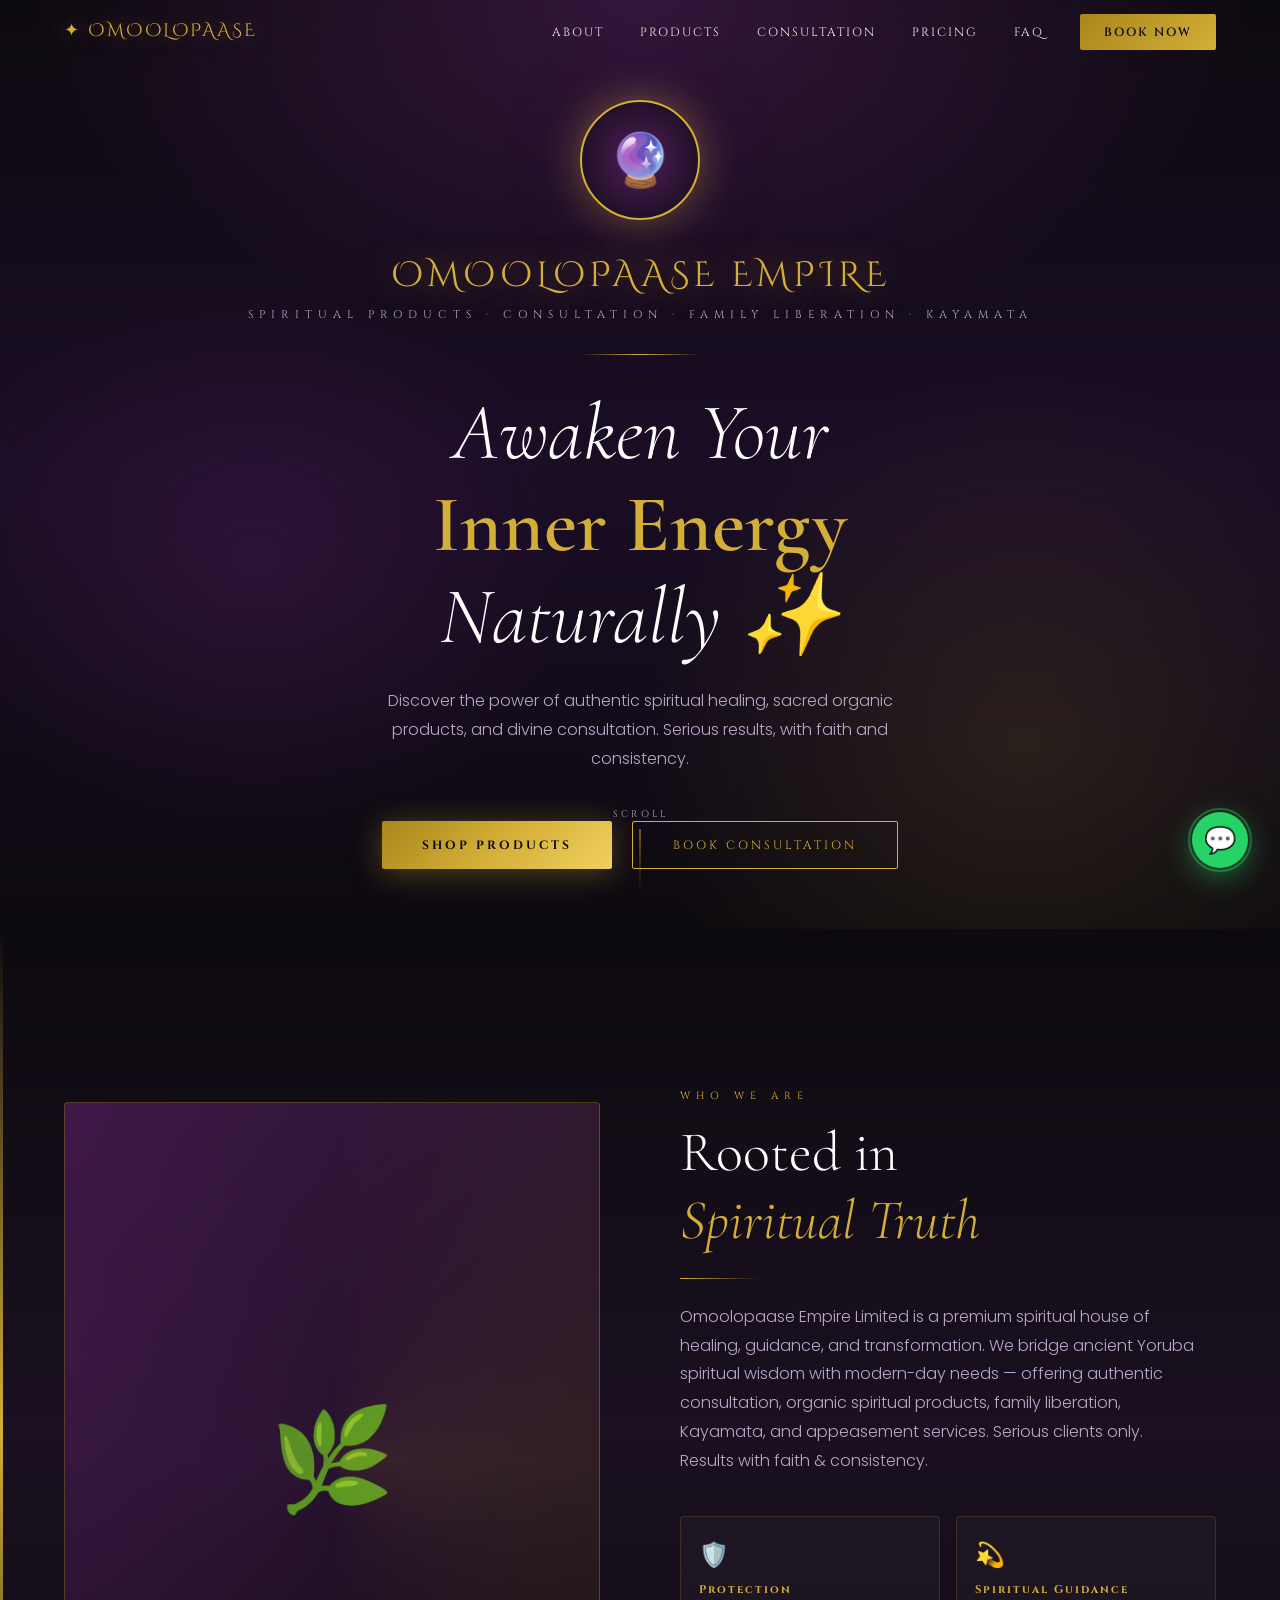
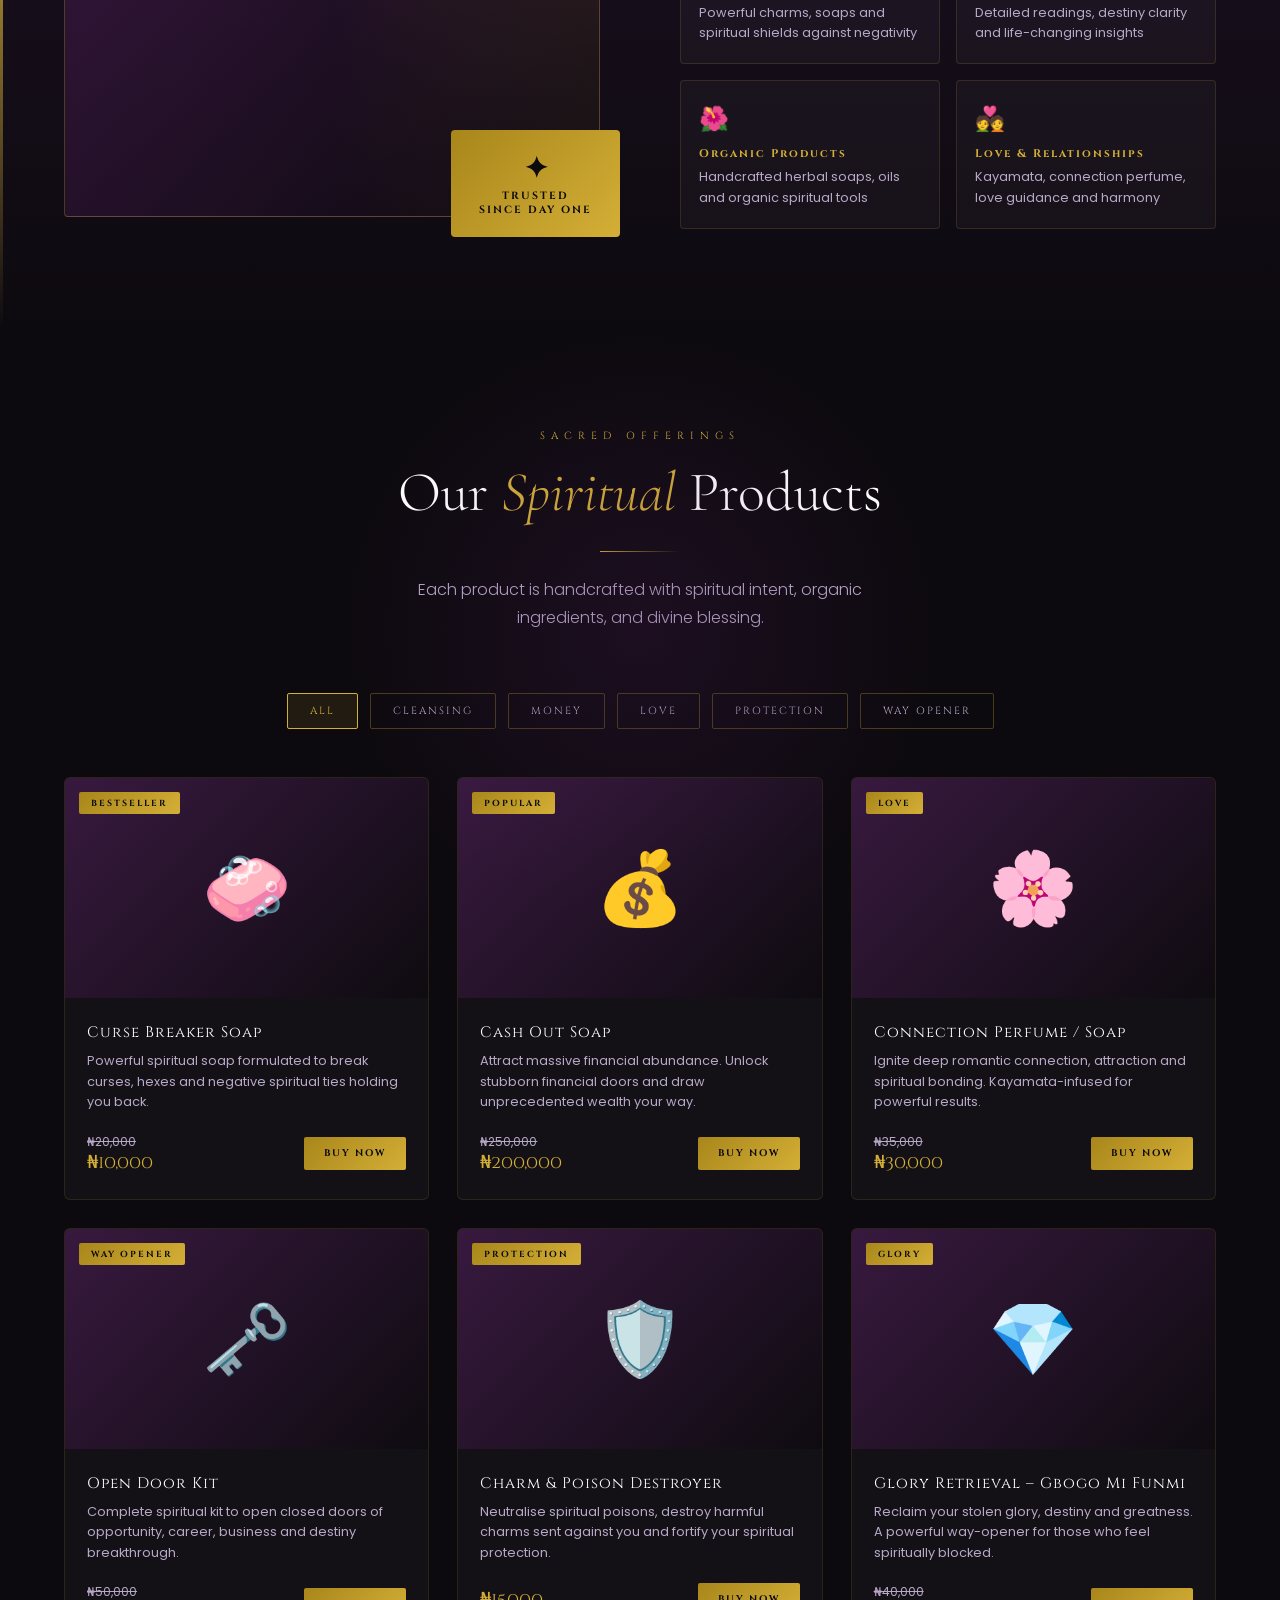
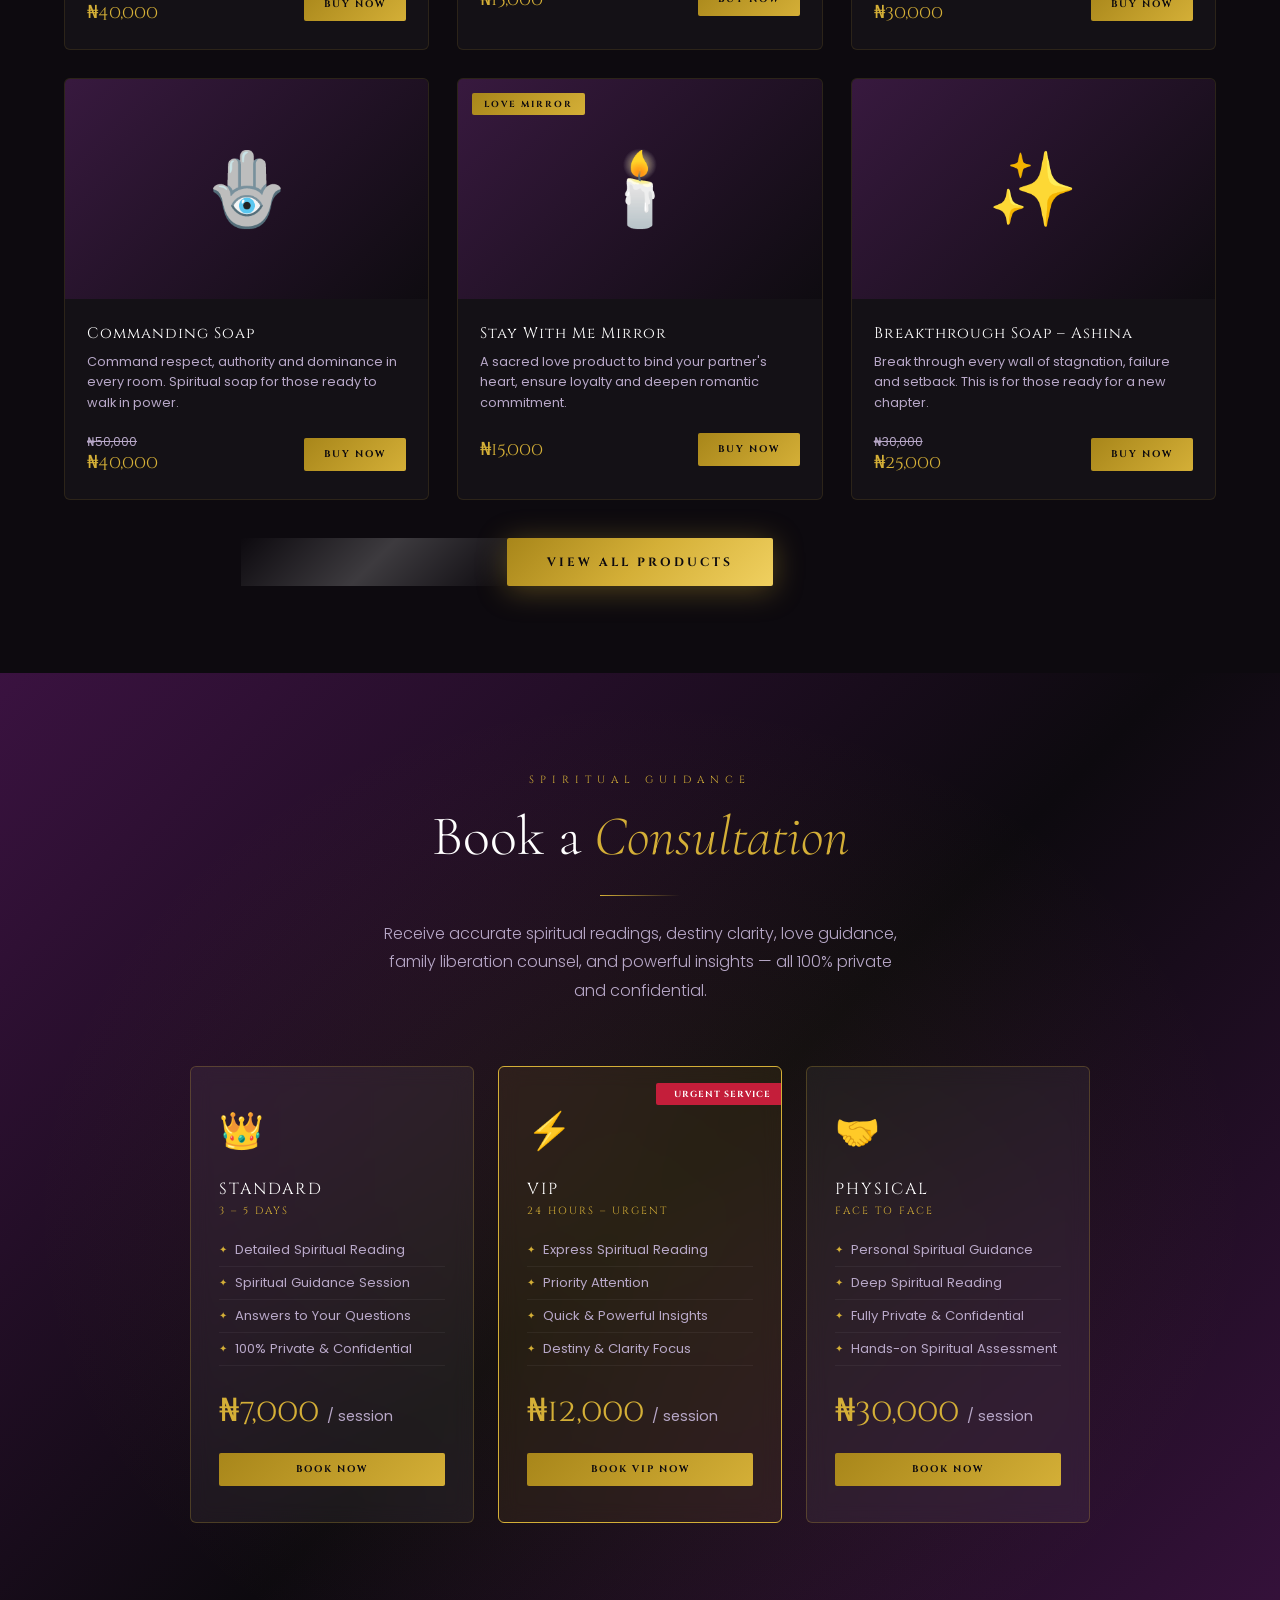
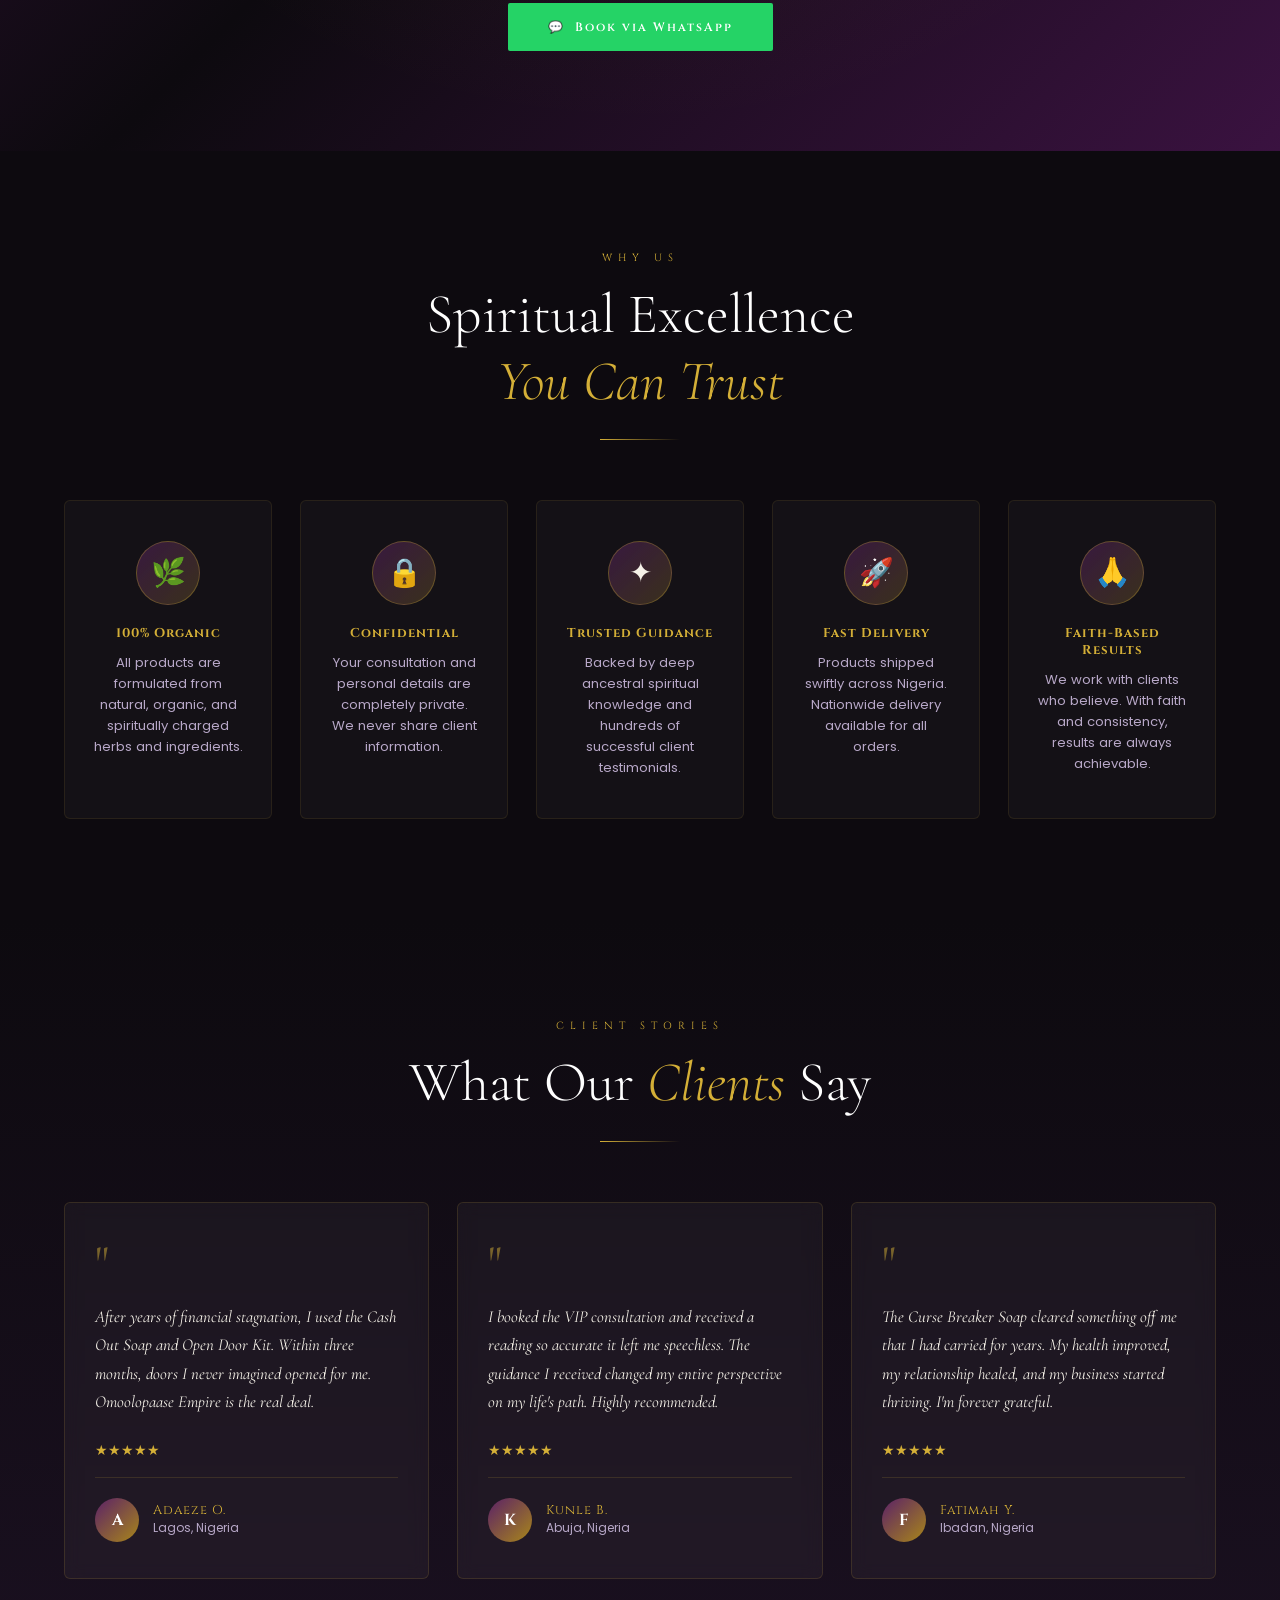
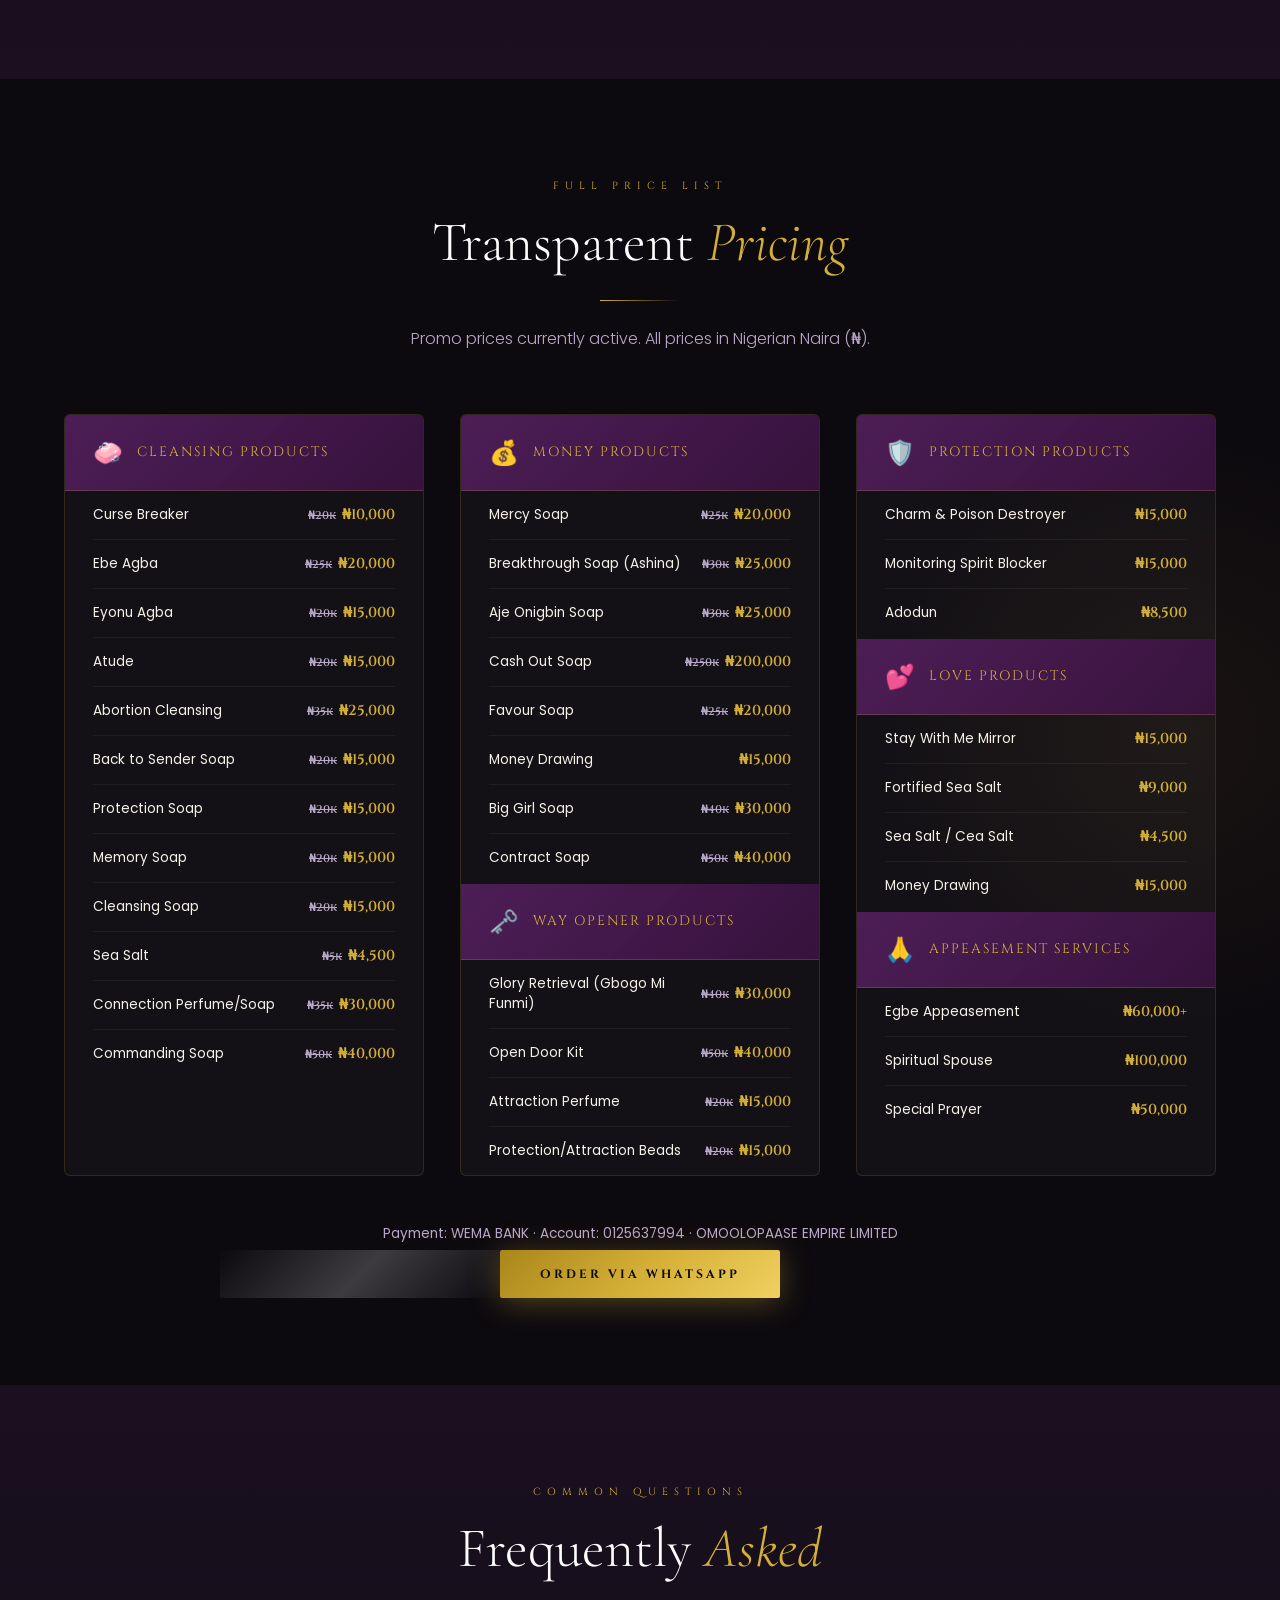
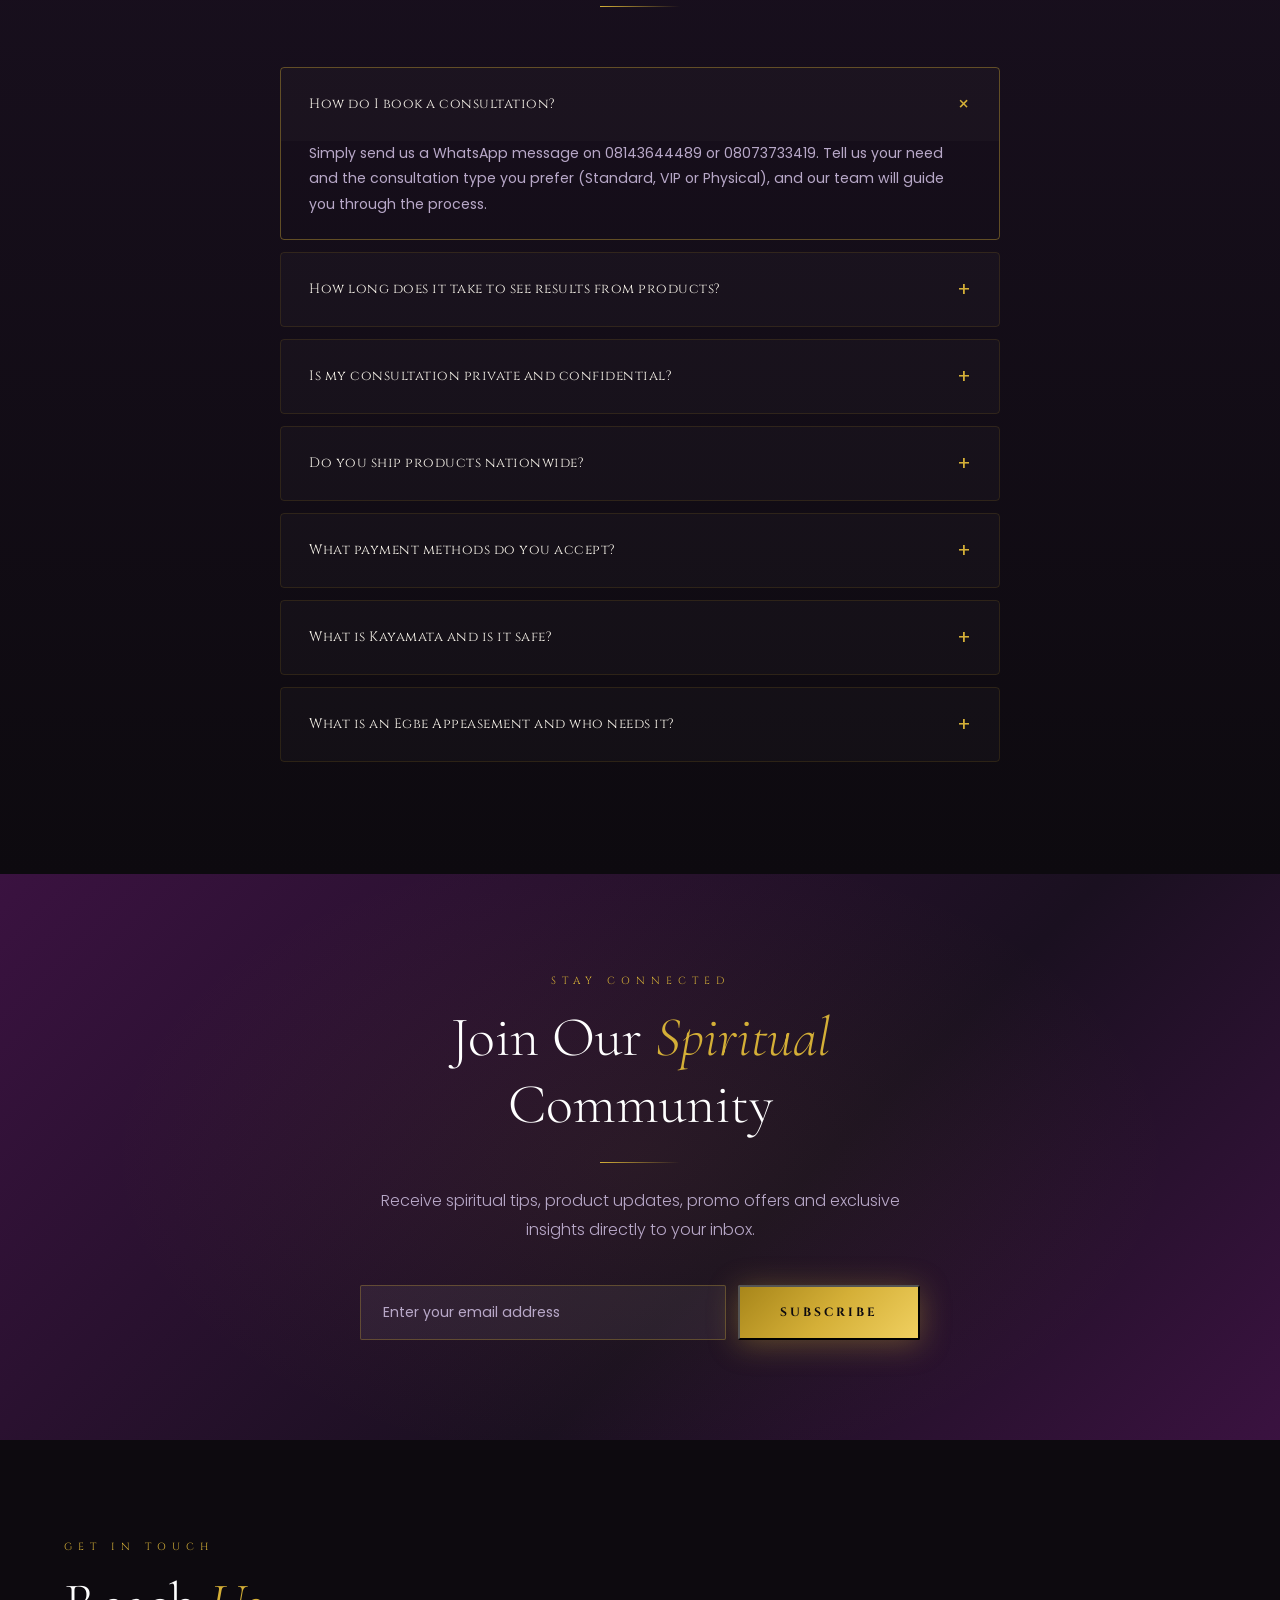
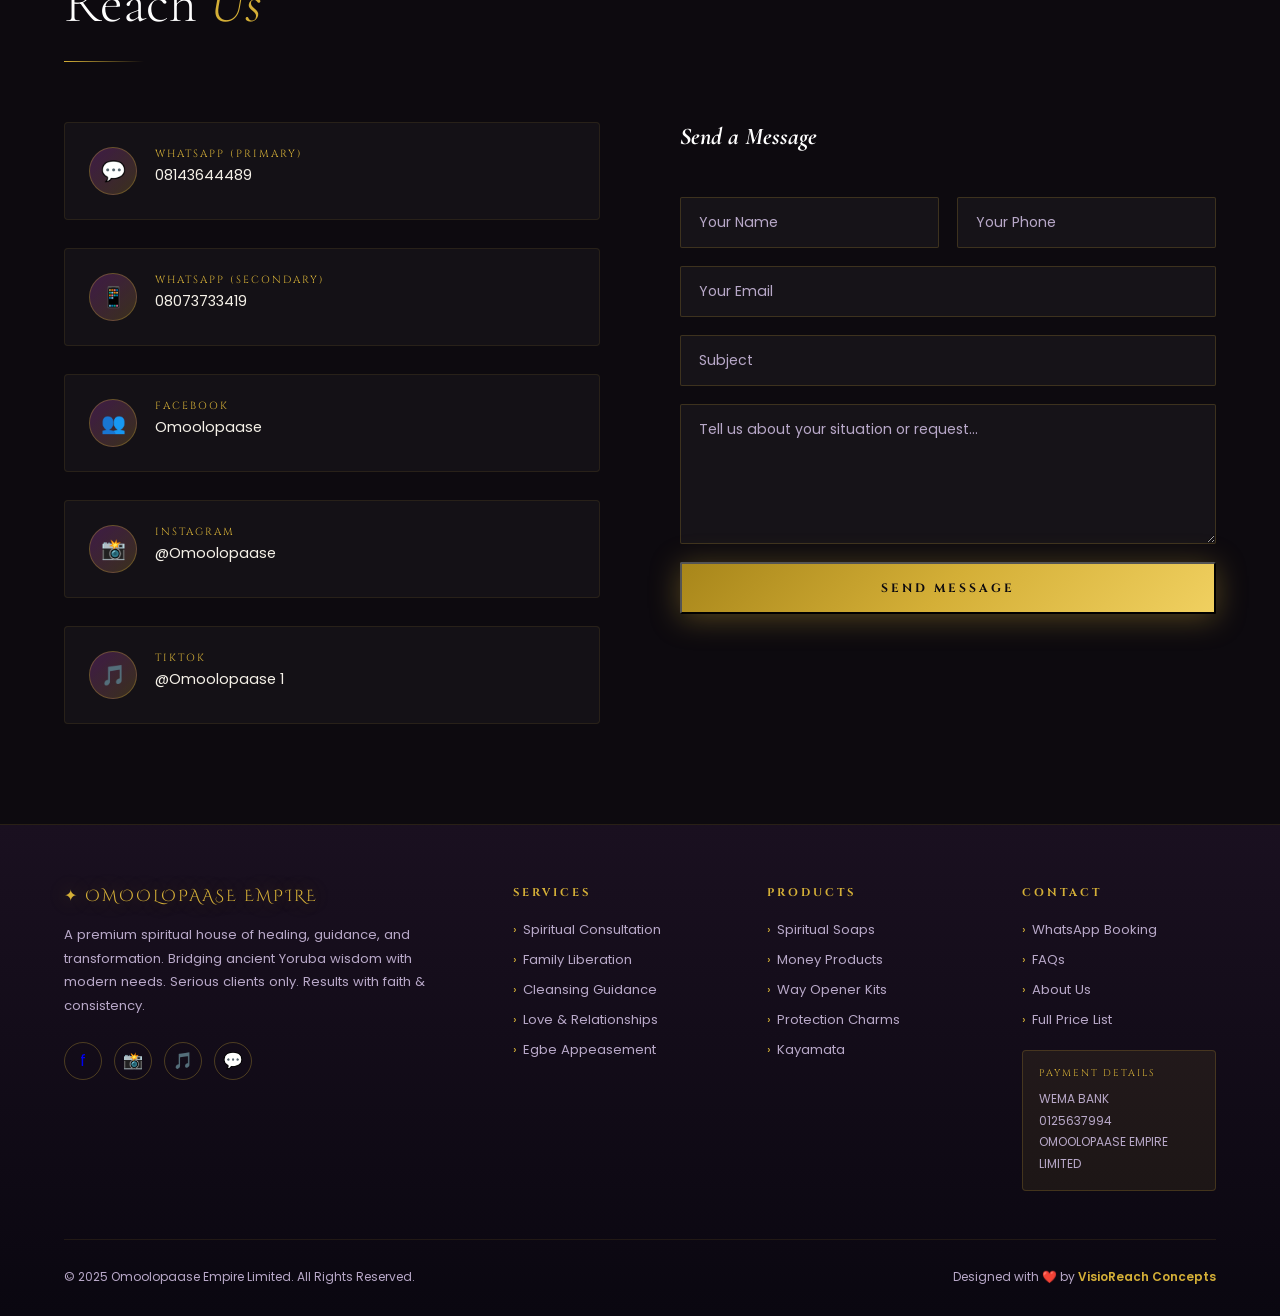
<file: omoolopaase-empire.html>
<!DOCTYPE html>
<html lang="en">
<head>
<meta charset="UTF-8" />
<meta name="viewport" content="width=device-width, initial-scale=1.0" />
<title>Omoolopaase Empire – Awaken Your Inner Energy</title>
<link rel="preconnect" href="https://fonts.googleapis.com" />
<link rel="preconnect" href="https://fonts.gstatic.com" crossorigin />
<link href="https://fonts.googleapis.com/css2?family=Cinzel+Decorative:wght@400;700;900&family=Cinzel:wght@400;600;700&family=Cormorant+Garamond:ital,wght@0,300;0,400;0,600;1,300;1,400&family=Poppins:wght@300;400;500;600&display=swap" rel="stylesheet" />
<style>
/* ===== CSS RESET & VARIABLES ===== */
*, *::before, *::after { margin: 0; padding: 0; box-sizing: border-box; }
:root {
  --gold: #D4AF37;
  --gold-light: #F0D060;
  --gold-dark: #A8861A;
  --purple: #5B2167;
  --purple-dark: #3A1240;
  --purple-light: #8B3DA8;
  --black: #0D0A0F;
  --black-soft: #1A1020;
  --cream: #F5F1E8;
  --cream-dark: #E8E0CC;
  --white: #FFFFFF;
  --text-muted: #B8A8C8;
  --font-heading: 'Cinzel', serif;
  --font-display: 'Cinzel Decorative', serif;
  --font-serif: 'Cormorant Garamond', serif;
  --font-body: 'Poppins', sans-serif;
  --transition: all 0.4s cubic-bezier(0.25, 0.46, 0.45, 0.94);
}

html { scroll-behavior: smooth; }

body {
  font-family: var(--font-body);
  background: var(--black);
  color: var(--cream);
  overflow-x: hidden;
  cursor: default;
}

/* ===== SCROLLBAR ===== */
::-webkit-scrollbar { width: 6px; }
::-webkit-scrollbar-track { background: var(--black); }
::-webkit-scrollbar-thumb { background: var(--gold-dark); border-radius: 3px; }

/* ===== LOADING SCREEN ===== */
#loader {
  position: fixed; inset: 0; z-index: 9999;
  background: var(--black);
  display: flex; flex-direction: column; align-items: center; justify-content: center;
  transition: opacity 0.8s ease, visibility 0.8s ease;
}
#loader.hidden { opacity: 0; visibility: hidden; }
.loader-symbol {
  width: 80px; height: 80px;
  border: 2px solid transparent;
  border-top-color: var(--gold);
  border-radius: 50%;
  animation: spin 1s linear infinite;
  position: relative;
}
.loader-symbol::before {
  content: '✦';
  position: absolute; top: 50%; left: 50%;
  transform: translate(-50%, -50%);
  font-size: 28px; color: var(--gold);
  animation: pulse-glow 1.5s ease-in-out infinite;
}
.loader-text {
  font-family: var(--font-display);
  color: var(--gold); font-size: 0.85rem;
  letter-spacing: 4px; margin-top: 24px;
  animation: fadeFlicker 1.5s ease-in-out infinite;
}
@keyframes spin { to { transform: rotate(360deg); } }
@keyframes pulse-glow {
  0%, 100% { opacity: 0.5; text-shadow: 0 0 10px var(--gold); }
  50% { opacity: 1; text-shadow: 0 0 30px var(--gold), 0 0 60px var(--gold-light); }
}
@keyframes fadeFlicker {
  0%, 100% { opacity: 0.6; }
  50% { opacity: 1; }
}

/* ===== NAVBAR ===== */
nav {
  position: fixed; top: 0; left: 0; right: 0; z-index: 1000;
  padding: 18px 5%;
  display: flex; align-items: center; justify-content: space-between;
  transition: var(--transition);
  backdrop-filter: blur(0px);
}
nav.scrolled {
  background: rgba(13, 10, 15, 0.92);
  backdrop-filter: blur(20px);
  border-bottom: 1px solid rgba(212, 175, 55, 0.2);
  padding: 12px 5%;
}
.nav-logo {
  font-family: var(--font-display);
  color: var(--gold); font-size: 1.1rem;
  letter-spacing: 2px; text-decoration: none;
  text-shadow: 0 0 20px rgba(212, 175, 55, 0.5);
}
.nav-links {
  display: flex; gap: 36px; list-style: none;
}
.nav-links a {
  font-family: var(--font-heading);
  color: var(--cream); text-decoration: none;
  font-size: 0.75rem; letter-spacing: 2px;
  text-transform: uppercase; transition: var(--transition);
}
.nav-links a:hover { color: var(--gold); text-shadow: 0 0 15px rgba(212,175,55,0.6); }
.nav-cta {
  background: linear-gradient(135deg, var(--gold-dark), var(--gold));
  color: var(--black) !important;
  padding: 10px 24px; border-radius: 2px;
  font-weight: 600 !important;
}
.nav-cta:hover { transform: translateY(-2px); box-shadow: 0 8px 25px rgba(212,175,55,0.4); }
.hamburger {
  display: none; flex-direction: column; gap: 5px; cursor: pointer; background: none; border: none;
}
.hamburger span {
  width: 24px; height: 1.5px; background: var(--gold); transition: var(--transition);
}

/* ===== HERO ===== */
#hero {
  min-height: 100vh;
  display: flex; align-items: center; justify-content: center;
  position: relative; overflow: hidden;
  padding: 100px 5% 60px;
}
.hero-bg {
  position: absolute; inset: 0;
  background:
    radial-gradient(ellipse 80% 60% at 50% 0%, rgba(91, 33, 103, 0.5) 0%, transparent 60%),
    radial-gradient(ellipse 60% 80% at 80% 80%, rgba(212, 175, 55, 0.12) 0%, transparent 50%),
    radial-gradient(ellipse 50% 60% at 20% 60%, rgba(91, 33, 103, 0.3) 0%, transparent 50%),
    linear-gradient(180deg, #0D0A0F 0%, #1A0D25 50%, #0D0A0F 100%);
}
.hero-particles {
  position: absolute; inset: 0; pointer-events: none;
}
.particle {
  position: absolute; width: 2px; height: 2px;
  background: var(--gold); border-radius: 50%;
  animation: float-particle linear infinite;
  opacity: 0;
}
@keyframes float-particle {
  0% { transform: translateY(100vh) scale(0); opacity: 0; }
  10% { opacity: 1; }
  90% { opacity: 1; }
  100% { transform: translateY(-20px) scale(1); opacity: 0; }
}
.hero-content {
  position: relative; z-index: 2;
  text-align: center; max-width: 820px; margin: 0 auto;
}
.hero-emblem {
  width: 120px; height: 120px;
  border-radius: 50%;
  border: 2px solid var(--gold);
  box-shadow: 0 0 40px rgba(212,175,55,0.4), 0 0 80px rgba(91,33,103,0.3);
  margin: 0 auto 32px;
  background: radial-gradient(circle, rgba(91,33,103,0.8) 0%, rgba(13,10,15,0.9) 100%);
  display: flex; align-items: center; justify-content: center;
  font-size: 52px;
  animation: emblem-glow 3s ease-in-out infinite;
}
@keyframes emblem-glow {
  0%, 100% { box-shadow: 0 0 40px rgba(212,175,55,0.4), 0 0 80px rgba(91,33,103,0.3); }
  50% { box-shadow: 0 0 60px rgba(212,175,55,0.7), 0 0 120px rgba(91,33,103,0.5); }
}
.hero-brand {
  font-family: var(--font-display);
  font-size: clamp(1.4rem, 4vw, 2.2rem);
  color: var(--gold); letter-spacing: 4px;
  margin-bottom: 8px;
  text-shadow: 0 0 30px rgba(212,175,55,0.5);
}
.hero-tagline-sm {
  font-family: var(--font-heading);
  font-size: 0.7rem; letter-spacing: 6px;
  color: var(--text-muted); text-transform: uppercase;
  margin-bottom: 32px;
}
.hero-divider {
  width: 120px; height: 1px;
  background: linear-gradient(90deg, transparent, var(--gold), transparent);
  margin: 0 auto 32px;
}
.hero-headline {
  font-family: var(--font-serif);
  font-size: clamp(2.4rem, 7vw, 5rem);
  font-weight: 300; line-height: 1.15;
  color: var(--white); margin-bottom: 24px;
  font-style: italic;
}
.hero-headline span { color: var(--gold); font-style: normal; font-weight: 600; }
.hero-sub {
  font-size: 1rem; color: var(--text-muted);
  line-height: 1.8; max-width: 560px; margin: 0 auto 48px;
  font-weight: 300;
}
.hero-btns { display: flex; gap: 20px; justify-content: center; flex-wrap: wrap; }
.btn-primary {
  font-family: var(--font-heading);
  font-size: 0.75rem; letter-spacing: 3px;
  text-transform: uppercase; text-decoration: none;
  padding: 16px 40px; border-radius: 2px;
  background: linear-gradient(135deg, var(--gold-dark), var(--gold), var(--gold-light));
  color: var(--black); font-weight: 700;
  transition: var(--transition);
  box-shadow: 0 4px 30px rgba(212,175,55,0.35);
  position: relative; overflow: hidden;
}
.btn-primary::before {
  content: ''; position: absolute; inset: 0;
  background: linear-gradient(135deg, transparent, rgba(255,255,255,0.2), transparent);
  transform: translateX(-100%); transition: transform 0.6s ease;
}
.btn-primary:hover::before { transform: translateX(100%); }
.btn-primary:hover { transform: translateY(-3px); box-shadow: 0 12px 40px rgba(212,175,55,0.5); }
.btn-secondary {
  font-family: var(--font-heading);
  font-size: 0.75rem; letter-spacing: 3px;
  text-transform: uppercase; text-decoration: none;
  padding: 15px 40px; border-radius: 2px;
  border: 1px solid var(--gold); color: var(--gold);
  background: transparent; transition: var(--transition);
}
.btn-secondary:hover {
  background: rgba(212,175,55,0.1);
  box-shadow: 0 0 30px rgba(212,175,55,0.2);
  transform: translateY(-3px);
}
.hero-scroll {
  position: absolute; bottom: 40px; left: 50%;
  transform: translateX(-50%);
  display: flex; flex-direction: column; align-items: center; gap: 8px;
}
.hero-scroll span {
  font-family: var(--font-heading);
  font-size: 0.6rem; letter-spacing: 3px;
  color: var(--text-muted);
}
.scroll-line {
  width: 1px; height: 60px;
  background: linear-gradient(180deg, var(--gold), transparent);
  animation: scroll-pulse 2s ease-in-out infinite;
}
@keyframes scroll-pulse {
  0%, 100% { opacity: 0.4; transform: scaleY(1); }
  50% { opacity: 1; transform: scaleY(1.1); }
}

/* ===== SECTION STRUCTURE ===== */
section { padding: 100px 5%; }
.section-label {
  font-family: var(--font-heading);
  font-size: 0.65rem; letter-spacing: 6px;
  color: var(--gold); text-transform: uppercase;
  margin-bottom: 16px; display: block;
}
.section-title {
  font-family: var(--font-serif);
  font-size: clamp(2rem, 5vw, 3.5rem);
  font-weight: 300; line-height: 1.2;
  color: var(--white);
}
.section-title em { color: var(--gold); font-style: italic; }
.section-divider {
  width: 80px; height: 1px;
  background: linear-gradient(90deg, var(--gold), transparent);
  margin: 24px 0;
}
.section-sub {
  color: var(--text-muted); line-height: 1.8;
  font-weight: 300; max-width: 520px;
}
.text-center { text-align: center; }
.text-center .section-divider { margin: 24px auto; }
.text-center .section-sub { margin: 0 auto; }

/* ===== ABOUT ===== */
#about {
  background: linear-gradient(180deg, var(--black) 0%, var(--black-soft) 50%, var(--black) 100%);
  position: relative;
}
#about::before {
  content: '';
  position: absolute; left: 0; top: 0; bottom: 0; width: 3px;
  background: linear-gradient(180deg, transparent, var(--gold), transparent);
}
.about-grid {
  display: grid; grid-template-columns: 1fr 1fr;
  gap: 80px; align-items: center; margin-top: 60px;
}
.about-visual {
  position: relative;
}
.about-frame {
  aspect-ratio: 3/4; border-radius: 4px;
  background: linear-gradient(135deg, rgba(91,33,103,0.6) 0%, rgba(13,10,15,0.9) 100%);
  border: 1px solid rgba(212,175,55,0.3);
  display: flex; align-items: center; justify-content: center;
  font-size: 100px; position: relative; overflow: hidden;
}
.about-frame::before {
  content: '';
  position: absolute; inset: -50%;
  background: conic-gradient(from 0deg, transparent 0%, rgba(212,175,55,0.1) 25%, transparent 50%, rgba(91,33,103,0.1) 75%, transparent 100%);
  animation: rotate-slow 8s linear infinite;
}
@keyframes rotate-slow { to { transform: rotate(360deg); } }
.about-badge {
  position: absolute; bottom: -20px; right: -20px;
  background: linear-gradient(135deg, var(--gold-dark), var(--gold));
  color: var(--black); padding: 20px 28px; border-radius: 4px;
  font-family: var(--font-heading); font-size: 0.65rem;
  letter-spacing: 2px; text-align: center; font-weight: 700;
}
.about-badge strong { display: block; font-size: 1.8rem; font-family: var(--font-display); letter-spacing: 0; }
.about-text { display: flex; flex-direction: column; gap: 28px; }
.about-cards { display: grid; grid-template-columns: 1fr 1fr; gap: 16px; margin-top: 12px; }
.about-card {
  background: rgba(255,255,255,0.03);
  border: 1px solid rgba(212,175,55,0.15);
  border-radius: 4px; padding: 20px 18px;
  transition: var(--transition);
}
.about-card:hover {
  background: rgba(212,175,55,0.07);
  border-color: rgba(212,175,55,0.4);
  transform: translateY(-4px);
}
.about-card-icon { font-size: 24px; margin-bottom: 10px; }
.about-card h4 {
  font-family: var(--font-heading);
  font-size: 0.7rem; letter-spacing: 2px;
  color: var(--gold); margin-bottom: 6px;
}
.about-card p { font-size: 0.8rem; color: var(--text-muted); line-height: 1.6; }

/* ===== PRODUCTS ===== */
#products {
  background: var(--black);
  position: relative; overflow: hidden;
}
#products::before {
  content: '';
  position: absolute; top: 0; left: 50%; transform: translateX(-50%);
  width: 600px; height: 600px;
  background: radial-gradient(circle, rgba(91,33,103,0.2) 0%, transparent 70%);
  pointer-events: none;
}
.products-header { text-align: center; margin-bottom: 60px; }
.product-tabs {
  display: flex; gap: 12px; justify-content: center;
  flex-wrap: wrap; margin-bottom: 48px;
}
.tab-btn {
  font-family: var(--font-heading);
  font-size: 0.65rem; letter-spacing: 2px;
  padding: 10px 22px; border-radius: 2px;
  border: 1px solid rgba(212,175,55,0.3);
  color: var(--text-muted); background: transparent;
  cursor: pointer; transition: var(--transition);
  text-transform: uppercase;
}
.tab-btn.active, .tab-btn:hover {
  background: rgba(212,175,55,0.1);
  border-color: var(--gold); color: var(--gold);
}
.products-grid {
  display: grid;
  grid-template-columns: repeat(auto-fill, minmax(280px, 1fr));
  gap: 28px;
}
.product-card {
  background: rgba(255,255,255,0.03);
  border: 1px solid rgba(212,175,55,0.12);
  border-radius: 6px; overflow: hidden;
  transition: var(--transition); position: relative;
  cursor: pointer;
}
.product-card:hover {
  transform: translateY(-8px);
  border-color: rgba(212,175,55,0.5);
  box-shadow: 0 20px 60px rgba(91,33,103,0.3), 0 0 40px rgba(212,175,55,0.1);
}
.product-img {
  height: 220px;
  display: flex; align-items: center; justify-content: center;
  font-size: 72px; position: relative;
  background: linear-gradient(135deg, rgba(91,33,103,0.5) 0%, rgba(13,10,15,0.8) 100%);
}
.product-badge-tag {
  position: absolute; top: 14px; left: 14px;
  background: linear-gradient(135deg, var(--gold-dark), var(--gold));
  color: var(--black); font-family: var(--font-heading);
  font-size: 0.55rem; letter-spacing: 2px; padding: 5px 12px;
  border-radius: 2px; font-weight: 700; text-transform: uppercase;
}
.product-info { padding: 24px 22px; }
.product-name {
  font-family: var(--font-heading);
  font-size: 0.95rem; letter-spacing: 1px;
  color: var(--white); margin-bottom: 8px;
}
.product-desc {
  font-size: 0.8rem; color: var(--text-muted);
  line-height: 1.6; margin-bottom: 20px;
}
.product-footer {
  display: flex; align-items: center;
  justify-content: space-between;
}
.product-price {
  font-family: var(--font-display);
  color: var(--gold); font-size: 1.1rem;
}
.product-price .old-price {
  font-family: var(--font-body);
  text-decoration: line-through; color: var(--text-muted);
  font-size: 0.75rem; display: block;
}
.btn-buy {
  font-family: var(--font-heading);
  font-size: 0.6rem; letter-spacing: 2px;
  padding: 10px 20px; border-radius: 2px;
  background: linear-gradient(135deg, var(--gold-dark), var(--gold));
  color: var(--black); border: none; cursor: pointer;
  font-weight: 700; text-transform: uppercase;
  transition: var(--transition); text-decoration: none;
  display: inline-block;
}
.btn-buy:hover { transform: scale(1.05); box-shadow: 0 6px 20px rgba(212,175,55,0.4); }

/* ===== CONSULTATION ===== */
#consultation {
  position: relative; overflow: hidden;
  background: linear-gradient(135deg, var(--purple-dark) 0%, var(--black) 50%, var(--purple-dark) 100%);
}
#consultation::before {
  content: '';
  position: absolute; inset: 0;
  background:
    radial-gradient(ellipse 80% 80% at 50% 50%, rgba(212,175,55,0.07) 0%, transparent 60%);
}
.consultation-inner {
  position: relative; z-index: 2;
  text-align: center; max-width: 900px; margin: 0 auto;
}
.consult-packages {
  display: grid; grid-template-columns: repeat(auto-fit, minmax(240px, 1fr));
  gap: 24px; margin: 60px 0;
}
.consult-card {
  background: rgba(255,255,255,0.05);
  backdrop-filter: blur(10px);
  border: 1px solid rgba(212,175,55,0.25);
  border-radius: 6px; padding: 36px 28px;
  transition: var(--transition); position: relative; overflow: hidden;
  text-align: left;
}
.consult-card.featured {
  border-color: var(--gold);
  background: rgba(212,175,55,0.08);
}
.consult-card.featured::before {
  content: 'URGENT SERVICE';
  position: absolute; top: 16px; right: -8px;
  background: #C41E3A; color: white;
  font-family: var(--font-heading); font-size: 0.55rem;
  letter-spacing: 1px; padding: 5px 18px;
  border-radius: 2px; font-weight: 700;
}
.consult-icon { font-size: 36px; margin-bottom: 20px; }
.consult-tier {
  font-family: var(--font-heading);
  font-size: 1rem; letter-spacing: 2px;
  color: var(--white); margin-bottom: 4px;
}
.consult-duration {
  font-family: var(--font-heading);
  font-size: 0.65rem; letter-spacing: 2px;
  color: var(--gold); margin-bottom: 16px; text-transform: uppercase;
}
.consult-features { list-style: none; margin-bottom: 24px; }
.consult-features li {
  font-size: 0.82rem; color: var(--text-muted);
  padding: 6px 0; border-bottom: 1px solid rgba(255,255,255,0.05);
  display: flex; align-items: center; gap: 8px;
}
.consult-features li::before { content: '✦'; color: var(--gold); font-size: 0.6rem; }
.consult-price {
  font-family: var(--font-display);
  font-size: 2rem; color: var(--gold);
  margin-bottom: 20px;
}
.consult-price span { font-family: var(--font-body); font-size: 0.9rem; color: var(--text-muted); }
.wa-book-btn {
  display: inline-flex; align-items: center; gap: 10px;
  background: #25D366; color: white;
  font-family: var(--font-heading);
  font-size: 0.75rem; letter-spacing: 2px;
  padding: 16px 40px; border-radius: 2px;
  text-decoration: none; transition: var(--transition);
  font-weight: 600; margin-top: 20px;
}
.wa-book-btn:hover {
  background: #1DA851; transform: translateY(-3px);
  box-shadow: 0 12px 30px rgba(37,211,102,0.4);
}

/* ===== WHY CHOOSE US ===== */
#why {
  background: var(--black);
  position: relative;
}
.why-grid {
  display: grid; grid-template-columns: repeat(auto-fit, minmax(200px, 1fr));
  gap: 28px; margin-top: 60px;
}
.why-card {
  background: rgba(255,255,255,0.03);
  border: 1px solid rgba(212,175,55,0.1);
  border-radius: 6px; padding: 40px 28px;
  text-align: center; transition: var(--transition);
  position: relative; overflow: hidden;
}
.why-card::before {
  content: '';
  position: absolute; bottom: 0; left: 50%; transform: translateX(-50%);
  width: 0; height: 2px; background: var(--gold);
  transition: width 0.4s ease;
}
.why-card:hover::before { width: 100%; }
.why-card:hover {
  transform: translateY(-6px);
  background: rgba(212,175,55,0.06);
  border-color: rgba(212,175,55,0.3);
}
.why-icon {
  width: 64px; height: 64px; border-radius: 50%;
  background: linear-gradient(135deg, rgba(91,33,103,0.5), rgba(212,175,55,0.2));
  border: 1px solid rgba(212,175,55,0.3);
  margin: 0 auto 20px;
  display: flex; align-items: center; justify-content: center;
  font-size: 28px;
}
.why-card h3 {
  font-family: var(--font-heading);
  font-size: 0.8rem; letter-spacing: 1px;
  color: var(--gold); margin-bottom: 10px;
}
.why-card p { font-size: 0.82rem; color: var(--text-muted); line-height: 1.6; }

/* ===== TESTIMONIALS ===== */
#testimonials {
  background: linear-gradient(180deg, var(--black) 0%, var(--black-soft) 100%);
  overflow: hidden;
}
.testimonials-header { text-align: center; margin-bottom: 60px; }
.testimonials-track {
  display: grid;
  grid-template-columns: repeat(auto-fit, minmax(300px, 1fr));
  gap: 28px;
}
.testi-card {
  background: rgba(255,255,255,0.04);
  backdrop-filter: blur(8px);
  border: 1px solid rgba(212,175,55,0.15);
  border-radius: 6px; padding: 36px 30px;
  position: relative; transition: var(--transition);
}
.testi-card:hover {
  border-color: rgba(212,175,55,0.4);
  transform: translateY(-5px);
  box-shadow: 0 20px 50px rgba(91,33,103,0.2);
}
.testi-quote {
  font-family: var(--font-serif);
  font-size: 3rem; color: var(--gold);
  line-height: 1; margin-bottom: 16px; opacity: 0.5;
}
.testi-text {
  font-family: var(--font-serif);
  font-size: 1.05rem; color: var(--cream);
  line-height: 1.7; font-style: italic;
  margin-bottom: 24px;
}
.testi-stars { color: var(--gold); font-size: 0.85rem; margin-bottom: 16px; }
.testi-author {
  display: flex; align-items: center; gap: 14px;
  border-top: 1px solid rgba(212,175,55,0.15);
  padding-top: 20px;
}
.testi-avatar {
  width: 44px; height: 44px; border-radius: 50%;
  background: linear-gradient(135deg, var(--purple), var(--gold-dark));
  display: flex; align-items: center; justify-content: center;
  font-size: 18px; font-weight: 700;
  color: white; font-family: var(--font-heading);
  font-size: 1rem;
}
.testi-name {
  font-family: var(--font-heading);
  font-size: 0.8rem; letter-spacing: 1px; color: var(--gold);
}
.testi-loc { font-size: 0.75rem; color: var(--text-muted); }

/* ===== PRICE LIST ===== */
#pricing {
  background: var(--black); position: relative; overflow: hidden;
}
#pricing::before {
  content: '';
  position: absolute; right: -200px; top: 50%; transform: translateY(-50%);
  width: 600px; height: 600px;
  background: radial-gradient(circle, rgba(212,175,55,0.06) 0%, transparent 70%);
}
.pricing-grid {
  display: grid; grid-template-columns: repeat(auto-fit, minmax(320px, 1fr));
  gap: 36px; margin-top: 60px;
}
.price-category {
  background: rgba(255,255,255,0.03);
  border: 1px solid rgba(212,175,55,0.15);
  border-radius: 6px; overflow: hidden;
  transition: var(--transition);
}
.price-category:hover { border-color: rgba(212,175,55,0.4); }
.price-cat-header {
  background: linear-gradient(135deg, rgba(91,33,103,0.8), rgba(58,18,64,0.9));
  padding: 20px 28px;
  display: flex; align-items: center; gap: 14px;
  border-bottom: 1px solid rgba(212,175,55,0.2);
}
.price-cat-icon { font-size: 24px; }
.price-cat-title {
  font-family: var(--font-heading);
  font-size: 0.85rem; letter-spacing: 2px;
  color: var(--gold); text-transform: uppercase;
}
.price-items { padding: 0 28px; }
.price-item {
  display: flex; align-items: center; justify-content: space-between;
  padding: 14px 0;
  border-bottom: 1px solid rgba(255,255,255,0.05);
  transition: var(--transition);
}
.price-item:last-child { border-bottom: none; }
.price-item:hover { padding-left: 8px; }
.price-item-name { font-size: 0.85rem; color: var(--cream); }
.price-item-value {
  font-family: var(--font-heading);
  font-size: 0.9rem; color: var(--gold); font-weight: 600;
  white-space: nowrap;
}
.price-item-value .striked {
  text-decoration: line-through; color: var(--text-muted);
  font-size: 0.7rem; margin-right: 6px;
}

/* ===== FAQ ===== */
#faq {
  background: linear-gradient(180deg, var(--black-soft) 0%, var(--black) 100%);
}
.faq-container { max-width: 720px; margin: 60px auto 0; }
.faq-item {
  border: 1px solid rgba(212,175,55,0.15);
  border-radius: 4px; margin-bottom: 12px;
  overflow: hidden; transition: var(--transition);
}
.faq-item.open { border-color: rgba(212,175,55,0.4); }
.faq-q {
  padding: 22px 28px;
  display: flex; align-items: center; justify-content: space-between;
  cursor: pointer; gap: 16px;
  background: rgba(255,255,255,0.02);
  transition: var(--transition);
}
.faq-q:hover { background: rgba(212,175,55,0.05); }
.faq-q-text {
  font-family: var(--font-heading);
  font-size: 0.85rem; letter-spacing: 0.5px;
  color: var(--cream);
}
.faq-arrow {
  color: var(--gold); font-size: 1.2rem;
  transition: transform 0.3s ease;
  flex-shrink: 0;
}
.faq-item.open .faq-arrow { transform: rotate(45deg); }
.faq-a {
  max-height: 0; overflow: hidden;
  transition: max-height 0.4s ease, padding 0.3s ease;
}
.faq-item.open .faq-a { max-height: 300px; }
.faq-a-inner {
  padding: 0 28px 22px;
  font-size: 0.88rem; color: var(--text-muted);
  line-height: 1.8;
}

/* ===== NEWSLETTER ===== */
#newsletter {
  background: linear-gradient(135deg, var(--purple-dark) 0%, var(--black-soft) 60%, var(--purple-dark) 100%);
  text-align: center; position: relative; overflow: hidden;
}
#newsletter::before {
  content: '';
  position: absolute; inset: 0;
  background: radial-gradient(ellipse 60% 80% at 50% 50%, rgba(212,175,55,0.06) 0%, transparent 70%);
}
.newsletter-inner { position: relative; z-index: 2; max-width: 560px; margin: 0 auto; }
.newsletter-form {
  display: flex; gap: 12px; margin-top: 40px;
  flex-wrap: wrap; justify-content: center;
}
.newsletter-input {
  flex: 1; min-width: 240px;
  background: rgba(255,255,255,0.06);
  border: 1px solid rgba(212,175,55,0.3);
  border-radius: 2px; padding: 16px 22px;
  color: var(--cream); font-family: var(--font-body);
  font-size: 0.88rem; outline: none;
  transition: var(--transition);
  animation: glow-border 3s ease-in-out infinite;
}
.newsletter-input:focus {
  border-color: var(--gold);
  box-shadow: 0 0 20px rgba(212,175,55,0.25);
  animation: none;
}
@keyframes glow-border {
  0%, 100% { box-shadow: 0 0 8px rgba(212,175,55,0.1); }
  50% { box-shadow: 0 0 20px rgba(212,175,55,0.3); }
}
.newsletter-input::placeholder { color: var(--text-muted); }

/* ===== CONTACT ===== */
#contact {
  background: var(--black);
}
.contact-grid {
  display: grid; grid-template-columns: 1fr 1fr;
  gap: 80px; margin-top: 60px;
}
.contact-info { display: flex; flex-direction: column; gap: 28px; }
.contact-item {
  display: flex; align-items: flex-start; gap: 18px;
  padding: 24px;
  background: rgba(255,255,255,0.03);
  border: 1px solid rgba(212,175,55,0.1);
  border-radius: 4px; transition: var(--transition);
  text-decoration: none;
}
.contact-item:hover {
  border-color: rgba(212,175,55,0.4);
  transform: translateX(6px);
}
.contact-icon {
  width: 48px; height: 48px; flex-shrink: 0; border-radius: 50%;
  background: linear-gradient(135deg, rgba(91,33,103,0.6), rgba(212,175,55,0.2));
  border: 1px solid rgba(212,175,55,0.3);
  display: flex; align-items: center; justify-content: center;
  font-size: 20px;
}
.contact-label {
  font-family: var(--font-heading);
  font-size: 0.65rem; letter-spacing: 2px;
  color: var(--gold); margin-bottom: 4px;
  text-transform: uppercase;
}
.contact-value { font-size: 0.9rem; color: var(--cream); }
.contact-form { display: flex; flex-direction: column; gap: 18px; }
.form-row { display: grid; grid-template-columns: 1fr 1fr; gap: 18px; }
.form-input, .form-textarea {
  background: rgba(255,255,255,0.04);
  border: 1px solid rgba(212,175,55,0.2);
  border-radius: 2px; padding: 14px 18px;
  color: var(--cream); font-family: var(--font-body); font-size: 0.88rem;
  outline: none; transition: var(--transition); width: 100%;
}
.form-input:focus, .form-textarea:focus {
  border-color: var(--gold);
  box-shadow: 0 0 15px rgba(212,175,55,0.2);
}
.form-input::placeholder, .form-textarea::placeholder { color: var(--text-muted); }
.form-textarea { resize: vertical; min-height: 140px; }

/* ===== FOOTER ===== */
footer {
  background: linear-gradient(180deg, var(--black-soft) 0%, #0a0710 100%);
  border-top: 1px solid rgba(212,175,55,0.15);
  padding: 60px 5% 30px;
}
.footer-main {
  display: grid; grid-template-columns: 2fr 1fr 1fr 1fr;
  gap: 60px; margin-bottom: 48px;
}
.footer-brand {}
.footer-logo {
  font-family: var(--font-display);
  color: var(--gold); font-size: 1rem;
  letter-spacing: 2px; margin-bottom: 16px; display: block;
  text-shadow: 0 0 20px rgba(212,175,55,0.4);
}
.footer-desc {
  font-size: 0.82rem; color: var(--text-muted);
  line-height: 1.8; margin-bottom: 24px;
}
.footer-socials { display: flex; gap: 12px; }
.social-btn {
  width: 38px; height: 38px; border-radius: 50%;
  border: 1px solid rgba(212,175,55,0.3);
  display: flex; align-items: center; justify-content: center;
  font-size: 16px; text-decoration: none;
  transition: var(--transition);
}
.social-btn:hover {
  background: rgba(212,175,55,0.15);
  border-color: var(--gold);
  transform: translateY(-3px);
}
.footer-col h4 {
  font-family: var(--font-heading);
  font-size: 0.7rem; letter-spacing: 3px;
  color: var(--gold); text-transform: uppercase;
  margin-bottom: 20px;
}
.footer-links { list-style: none; display: flex; flex-direction: column; gap: 10px; }
.footer-links a {
  font-size: 0.82rem; color: var(--text-muted);
  text-decoration: none; transition: var(--transition);
  display: flex; align-items: center; gap: 6px;
}
.footer-links a::before { content: '›'; color: var(--gold); }
.footer-links a:hover { color: var(--gold); padding-left: 4px; }
.footer-bottom {
  border-top: 1px solid rgba(212,175,55,0.1);
  padding-top: 28px;
  display: flex; align-items: center; justify-content: space-between;
  flex-wrap: wrap; gap: 16px;
}
.footer-copy {
  font-size: 0.75rem; color: var(--text-muted);
}
.footer-credit {
  font-size: 0.75rem; color: var(--text-muted);
}
.footer-credit a {
  color: var(--gold); text-decoration: none;
  font-weight: 600; transition: var(--transition);
}
.footer-credit a:hover { text-shadow: 0 0 10px rgba(212,175,55,0.6); }

/* ===== FLOATING WA ===== */
.wa-float {
  position: fixed; bottom: 32px; right: 32px; z-index: 999;
  width: 56px; height: 56px; border-radius: 50%;
  background: #25D366;
  display: flex; align-items: center; justify-content: center;
  font-size: 26px; text-decoration: none;
  box-shadow: 0 8px 30px rgba(37,211,102,0.5);
  animation: wa-bounce 2.5s ease-in-out infinite;
  transition: var(--transition);
}
.wa-float:hover {
  transform: scale(1.15);
  box-shadow: 0 12px 40px rgba(37,211,102,0.7);
  animation: none;
}
.wa-float::before {
  content: '';
  position: absolute; inset: -4px; border-radius: 50%;
  border: 2px solid rgba(37,211,102,0.4);
  animation: wa-ping 2s ease-in-out infinite;
}
@keyframes wa-bounce {
  0%, 100% { transform: translateY(0); }
  50% { transform: translateY(-8px); }
}
@keyframes wa-ping {
  0% { transform: scale(1); opacity: 1; }
  100% { transform: scale(1.5); opacity: 0; }
}

/* ===== SCROLL ANIMATIONS ===== */
.reveal {
  opacity: 0; transform: translateY(40px);
  transition: opacity 0.8s ease, transform 0.8s ease;
}
.reveal.visible { opacity: 1; transform: translateY(0); }
.reveal-left {
  opacity: 0; transform: translateX(-40px);
  transition: opacity 0.8s ease, transform 0.8s ease;
}
.reveal-left.visible { opacity: 1; transform: translateX(0); }
.reveal-right {
  opacity: 0; transform: translateX(40px);
  transition: opacity 0.8s ease, transform 0.8s ease;
}
.reveal-right.visible { opacity: 1; transform: translateX(0); }

/* ===== MOBILE ===== */
@media (max-width: 900px) {
  .about-grid { grid-template-columns: 1fr; gap: 40px; }
  .contact-grid { grid-template-columns: 1fr; gap: 40px; }
  .footer-main { grid-template-columns: 1fr 1fr; gap: 40px; }
  .nav-links { display: none; }
  .hamburger { display: flex; }
  .nav-links.open {
    display: flex; flex-direction: column;
    position: fixed; inset: 0; top: 64px;
    background: rgba(13,10,15,0.98);
    align-items: center; justify-content: center;
    gap: 32px; z-index: 999;
  }
  .nav-links.open a { font-size: 1rem; }
  .form-row { grid-template-columns: 1fr; }
}
@media (max-width: 600px) {
  section { padding: 70px 5%; }
  .footer-main { grid-template-columns: 1fr; gap: 32px; }
  .footer-bottom { flex-direction: column; text-align: center; }
  .consult-packages { grid-template-columns: 1fr; }
  .products-grid { grid-template-columns: 1fr; }
  .hero-btns { flex-direction: column; align-items: center; }
  .about-cards { grid-template-columns: 1fr; }
}
</style>
</head>
<body>

<!-- LOADER -->
<div id="loader">
  <div class="loader-symbol"></div>
  <p class="loader-text">OMOOLOPAASE EMPIRE</p>
</div>

<!-- FLOATING WHATSAPP -->
<a href="https://wa.me/2348143644489" class="wa-float" target="_blank" title="Chat on WhatsApp">💬</a>

<!-- NAVBAR -->
<nav id="navbar">
  <a href="#hero" class="nav-logo">✦ OMOOLOPAASE</a>
  <ul class="nav-links" id="navLinks">
    <li><a href="#about">About</a></li>
    <li><a href="#products">Products</a></li>
    <li><a href="#consultation">Consultation</a></li>
    <li><a href="#pricing">Pricing</a></li>
    <li><a href="#faq">FAQ</a></li>
    <li><a href="#contact" class="nav-cta">Book Now</a></li>
  </ul>
  <button class="hamburger" id="hamburger" aria-label="Menu">
    <span></span><span></span><span></span>
  </button>
</nav>

<!-- HERO -->
<section id="hero">
  <div class="hero-bg"></div>
  <div class="hero-particles" id="heroParticles"></div>
  <div class="hero-content reveal">
    <div class="hero-emblem">🔮</div>
    <div class="hero-brand">OMOOLOPAASE EMPIRE</div>
    <div class="hero-tagline-sm">Spiritual Products · Consultation · Family Liberation · Kayamata</div>
    <div class="hero-divider"></div>
    <h1 class="hero-headline">
      Awaken Your<br/><span>Inner Energy</span><br/>Naturally ✨
    </h1>
    <p class="hero-sub">
      Discover the power of authentic spiritual healing, sacred organic products, and divine consultation. Serious results, with faith and consistency.
    </p>
    <div class="hero-btns">
      <a href="#products" class="btn-primary">Shop Products</a>
      <a href="#consultation" class="btn-secondary">Book Consultation</a>
    </div>
  </div>
  <div class="hero-scroll">
    <span>SCROLL</span>
    <div class="scroll-line"></div>
  </div>
</section>

<!-- ABOUT -->
<section id="about">
  <div class="about-grid">
    <div class="about-visual reveal-left">
      <div class="about-frame">🌿</div>
      <div class="about-badge">
        <strong>✦</strong>
        TRUSTED<br/>SINCE DAY ONE
      </div>
    </div>
    <div class="about-text reveal-right">
      <div>
        <span class="section-label">Who We Are</span>
        <h2 class="section-title">Rooted in<br/><em>Spiritual Truth</em></h2>
        <div class="section-divider"></div>
        <p class="section-sub">
          Omoolopaase Empire Limited is a premium spiritual house of healing, guidance, and transformation. We bridge ancient Yoruba spiritual wisdom with modern-day needs — offering authentic consultation, organic spiritual products, family liberation, Kayamata, and appeasement services. Serious clients only. Results with faith & consistency.
        </p>
      </div>
      <div class="about-cards">
        <div class="about-card">
          <div class="about-card-icon">🛡️</div>
          <h4>Protection</h4>
          <p>Powerful charms, soaps and spiritual shields against negativity</p>
        </div>
        <div class="about-card">
          <div class="about-card-icon">💫</div>
          <h4>Spiritual Guidance</h4>
          <p>Detailed readings, destiny clarity and life-changing insights</p>
        </div>
        <div class="about-card">
          <div class="about-card-icon">🌺</div>
          <h4>Organic Products</h4>
          <p>Handcrafted herbal soaps, oils and organic spiritual tools</p>
        </div>
        <div class="about-card">
          <div class="about-card-icon">💑</div>
          <h4>Love & Relationships</h4>
          <p>Kayamata, connection perfume, love guidance and harmony</p>
        </div>
      </div>
    </div>
  </div>
</section>

<!-- PRODUCTS -->
<section id="products">
  <div class="products-header">
    <span class="section-label">Sacred Offerings</span>
    <h2 class="section-title">Our <em>Spiritual</em> Products</h2>
    <div class="section-divider" style="margin: 24px auto;"></div>
    <p class="section-sub" style="margin: 0 auto;">
      Each product is handcrafted with spiritual intent, organic ingredients, and divine blessing.
    </p>
  </div>
  <div class="product-tabs">
    <button class="tab-btn active">All</button>
    <button class="tab-btn">Cleansing</button>
    <button class="tab-btn">Money</button>
    <button class="tab-btn">Love</button>
    <button class="tab-btn">Protection</button>
    <button class="tab-btn">Way Opener</button>
  </div>
  <div class="products-grid reveal">
    <div class="product-card">
      <div class="product-img">🧼
        <span class="product-badge-tag">Bestseller</span>
      </div>
      <div class="product-info">
        <div class="product-name">Curse Breaker Soap</div>
        <div class="product-desc">Powerful spiritual soap formulated to break curses, hexes and negative spiritual ties holding you back.</div>
        <div class="product-footer">
          <div class="product-price">
            <span class="old-price">₦20,000</span>
            ₦10,000
          </div>
          <a href="https://wa.me/2348143644489?text=I want to order Curse Breaker Soap" class="btn-buy" target="_blank">Buy Now</a>
        </div>
      </div>
    </div>
    <div class="product-card">
      <div class="product-img">💰
        <span class="product-badge-tag">Popular</span>
      </div>
      <div class="product-info">
        <div class="product-name">Cash Out Soap</div>
        <div class="product-desc">Attract massive financial abundance. Unlock stubborn financial doors and draw unprecedented wealth your way.</div>
        <div class="product-footer">
          <div class="product-price">
            <span class="old-price">₦250,000</span>
            ₦200,000
          </div>
          <a href="https://wa.me/2348143644489?text=I want to order Cash Out Soap" class="btn-buy" target="_blank">Buy Now</a>
        </div>
      </div>
    </div>
    <div class="product-card">
      <div class="product-img">🌸
        <span class="product-badge-tag">Love</span>
      </div>
      <div class="product-info">
        <div class="product-name">Connection Perfume / Soap</div>
        <div class="product-desc">Ignite deep romantic connection, attraction and spiritual bonding. Kayamata-infused for powerful results.</div>
        <div class="product-footer">
          <div class="product-price">
            <span class="old-price">₦35,000</span>
            ₦30,000
          </div>
          <a href="https://wa.me/2348143644489?text=I want to order Connection Perfume/Soap" class="btn-buy" target="_blank">Buy Now</a>
        </div>
      </div>
    </div>
    <div class="product-card">
      <div class="product-img">🗝️
        <span class="product-badge-tag">Way Opener</span>
      </div>
      <div class="product-info">
        <div class="product-name">Open Door Kit</div>
        <div class="product-desc">Complete spiritual kit to open closed doors of opportunity, career, business and destiny breakthrough.</div>
        <div class="product-footer">
          <div class="product-price">
            <span class="old-price">₦50,000</span>
            ₦40,000
          </div>
          <a href="https://wa.me/2348143644489?text=I want to order Open Door Kit" class="btn-buy" target="_blank">Buy Now</a>
        </div>
      </div>
    </div>
    <div class="product-card">
      <div class="product-img">🛡️
        <span class="product-badge-tag">Protection</span>
      </div>
      <div class="product-info">
        <div class="product-name">Charm & Poison Destroyer</div>
        <div class="product-desc">Neutralise spiritual poisons, destroy harmful charms sent against you and fortify your spiritual protection.</div>
        <div class="product-footer">
          <div class="product-price">₦15,000</div>
          <a href="https://wa.me/2348143644489?text=I want to order Charm & Poison Destroyer" class="btn-buy" target="_blank">Buy Now</a>
        </div>
      </div>
    </div>
    <div class="product-card">
      <div class="product-img">💎
        <span class="product-badge-tag">Glory</span>
      </div>
      <div class="product-info">
        <div class="product-name">Glory Retrieval – Gbogo Mi Funmi</div>
        <div class="product-desc">Reclaim your stolen glory, destiny and greatness. A powerful way-opener for those who feel spiritually blocked.</div>
        <div class="product-footer">
          <div class="product-price">
            <span class="old-price">₦40,000</span>
            ₦30,000
          </div>
          <a href="https://wa.me/2348143644489?text=I want to order Glory Retrieval" class="btn-buy" target="_blank">Buy Now</a>
        </div>
      </div>
    </div>
    <div class="product-card">
      <div class="product-img">🪬</div>
      <div class="product-info">
        <div class="product-name">Commanding Soap</div>
        <div class="product-desc">Command respect, authority and dominance in every room. Spiritual soap for those ready to walk in power.</div>
        <div class="product-footer">
          <div class="product-price">
            <span class="old-price">₦50,000</span>
            ₦40,000
          </div>
          <a href="https://wa.me/2348143644489?text=I want to order Commanding Soap" class="btn-buy" target="_blank">Buy Now</a>
        </div>
      </div>
    </div>
    <div class="product-card">
      <div class="product-img">🕯️
        <span class="product-badge-tag">Love Mirror</span>
      </div>
      <div class="product-info">
        <div class="product-name">Stay With Me Mirror</div>
        <div class="product-desc">A sacred love product to bind your partner's heart, ensure loyalty and deepen romantic commitment.</div>
        <div class="product-footer">
          <div class="product-price">₦15,000</div>
          <a href="https://wa.me/2348143644489?text=I want to order Stay With Me Mirror" class="btn-buy" target="_blank">Buy Now</a>
        </div>
      </div>
    </div>
    <div class="product-card">
      <div class="product-img">✨</div>
      <div class="product-info">
        <div class="product-name">Breakthrough Soap – Ashina</div>
        <div class="product-desc">Break through every wall of stagnation, failure and setback. This is for those ready for a new chapter.</div>
        <div class="product-footer">
          <div class="product-price">
            <span class="old-price">₦30,000</span>
            ₦25,000
          </div>
          <a href="https://wa.me/2348143644489?text=I want to order Breakthrough Soap" class="btn-buy" target="_blank">Buy Now</a>
        </div>
      </div>
    </div>
  </div>
  <div style="text-align: center; margin-top: 48px;">
    <a href="https://wa.me/2348143644489?text=I want to see your full product list" class="btn-primary" target="_blank">View All Products</a>
  </div>
</section>

<!-- CONSULTATION -->
<section id="consultation">
  <div class="consultation-inner reveal">
    <span class="section-label">Spiritual Guidance</span>
    <h2 class="section-title">Book a <em>Consultation</em></h2>
    <div class="section-divider" style="margin: 24px auto;"></div>
    <p class="section-sub" style="margin: 0 auto;">
      Receive accurate spiritual readings, destiny clarity, love guidance, family liberation counsel, and powerful insights — all 100% private and confidential.
    </p>
    <div class="consult-packages">
      <div class="consult-card">
        <div class="consult-icon">👑</div>
        <div class="consult-tier">STANDARD</div>
        <div class="consult-duration">3 – 5 Days</div>
        <ul class="consult-features">
          <li>Detailed Spiritual Reading</li>
          <li>Spiritual Guidance Session</li>
          <li>Answers to Your Questions</li>
          <li>100% Private & Confidential</li>
        </ul>
        <div class="consult-price">₦7,000 <span>/ session</span></div>
        <a href="https://wa.me/2348143644489?text=I want to book a Standard Consultation" class="btn-buy" target="_blank" style="width: 100%; text-align: center; display: block;">Book Now</a>
      </div>
      <div class="consult-card featured">
        <div class="consult-icon">⚡</div>
        <div class="consult-tier">VIP</div>
        <div class="consult-duration">24 Hours – Urgent</div>
        <ul class="consult-features">
          <li>Express Spiritual Reading</li>
          <li>Priority Attention</li>
          <li>Quick & Powerful Insights</li>
          <li>Destiny & Clarity Focus</li>
        </ul>
        <div class="consult-price">₦12,000 <span>/ session</span></div>
        <a href="https://wa.me/2348143644489?text=I want to book a VIP Urgent Consultation" class="btn-buy" target="_blank" style="width: 100%; text-align: center; display: block;">Book VIP Now</a>
      </div>
      <div class="consult-card">
        <div class="consult-icon">🤝</div>
        <div class="consult-tier">PHYSICAL</div>
        <div class="consult-duration">Face to Face</div>
        <ul class="consult-features">
          <li>Personal Spiritual Guidance</li>
          <li>Deep Spiritual Reading</li>
          <li>Fully Private & Confidential</li>
          <li>Hands-on Spiritual Assessment</li>
        </ul>
        <div class="consult-price">₦30,000 <span>/ session</span></div>
        <a href="https://wa.me/2348143644489?text=I want to book a Physical Consultation" class="btn-buy" target="_blank" style="width: 100%; text-align: center; display: block;">Book Now</a>
      </div>
    </div>
    <a href="https://wa.me/2348143644489" class="wa-book-btn" target="_blank">
      <span>💬</span> Book via WhatsApp
    </a>
  </div>
</section>

<!-- WHY CHOOSE US -->
<section id="why">
  <div class="text-center">
    <span class="section-label">Why Us</span>
    <h2 class="section-title">Spiritual Excellence<br/><em>You Can Trust</em></h2>
    <div class="section-divider"></div>
  </div>
  <div class="why-grid reveal">
    <div class="why-card">
      <div class="why-icon">🌿</div>
      <h3>100% Organic</h3>
      <p>All products are formulated from natural, organic, and spiritually charged herbs and ingredients.</p>
    </div>
    <div class="why-card">
      <div class="why-icon">🔒</div>
      <h3>Confidential</h3>
      <p>Your consultation and personal details are completely private. We never share client information.</p>
    </div>
    <div class="why-card">
      <div class="why-icon">✦</div>
      <h3>Trusted Guidance</h3>
      <p>Backed by deep ancestral spiritual knowledge and hundreds of successful client testimonials.</p>
    </div>
    <div class="why-card">
      <div class="why-icon">🚀</div>
      <h3>Fast Delivery</h3>
      <p>Products shipped swiftly across Nigeria. Nationwide delivery available for all orders.</p>
    </div>
    <div class="why-card">
      <div class="why-icon">🙏</div>
      <h3>Faith-Based Results</h3>
      <p>We work with clients who believe. With faith and consistency, results are always achievable.</p>
    </div>
  </div>
</section>

<!-- TESTIMONIALS -->
<section id="testimonials">
  <div class="testimonials-header">
    <span class="section-label">Client Stories</span>
    <h2 class="section-title">What Our <em>Clients</em> Say</h2>
    <div class="section-divider" style="margin: 24px auto;"></div>
  </div>
  <div class="testimonials-track reveal">
    <div class="testi-card">
      <div class="testi-quote">"</div>
      <p class="testi-text">After years of financial stagnation, I used the Cash Out Soap and Open Door Kit. Within three months, doors I never imagined opened for me. Omoolopaase Empire is the real deal.</p>
      <div class="testi-stars">★★★★★</div>
      <div class="testi-author">
        <div class="testi-avatar">A</div>
        <div>
          <div class="testi-name">Adaeze O.</div>
          <div class="testi-loc">Lagos, Nigeria</div>
        </div>
      </div>
    </div>
    <div class="testi-card">
      <div class="testi-quote">"</div>
      <p class="testi-text">I booked the VIP consultation and received a reading so accurate it left me speechless. The guidance I received changed my entire perspective on my life's path. Highly recommended.</p>
      <div class="testi-stars">★★★★★</div>
      <div class="testi-author">
        <div class="testi-avatar">K</div>
        <div>
          <div class="testi-name">Kunle B.</div>
          <div class="testi-loc">Abuja, Nigeria</div>
        </div>
      </div>
    </div>
    <div class="testi-card">
      <div class="testi-quote">"</div>
      <p class="testi-text">The Curse Breaker Soap cleared something off me that I had carried for years. My health improved, my relationship healed, and my business started thriving. I'm forever grateful.</p>
      <div class="testi-stars">★★★★★</div>
      <div class="testi-author">
        <div class="testi-avatar">F</div>
        <div>
          <div class="testi-name">Fatimah Y.</div>
          <div class="testi-loc">Ibadan, Nigeria</div>
        </div>
      </div>
    </div>
  </div>
</section>

<!-- PRICING -->
<section id="pricing">
  <div class="text-center">
    <span class="section-label">Full Price List</span>
    <h2 class="section-title">Transparent <em>Pricing</em></h2>
    <div class="section-divider"></div>
    <p class="section-sub" style="margin: 0 auto;">Promo prices currently active. All prices in Nigerian Naira (₦).</p>
  </div>
  <div class="pricing-grid reveal">
    <div class="price-category">
      <div class="price-cat-header">
        <div class="price-cat-icon">🧼</div>
        <div class="price-cat-title">Cleansing Products</div>
      </div>
      <div class="price-items">
        <div class="price-item"><span class="price-item-name">Curse Breaker</span><span class="price-item-value"><span class="striked">₦20k</span>₦10,000</span></div>
        <div class="price-item"><span class="price-item-name">Ebe Agba</span><span class="price-item-value"><span class="striked">₦25k</span>₦20,000</span></div>
        <div class="price-item"><span class="price-item-name">Eyonu Agba</span><span class="price-item-value"><span class="striked">₦20k</span>₦15,000</span></div>
        <div class="price-item"><span class="price-item-name">Atude</span><span class="price-item-value"><span class="striked">₦20k</span>₦15,000</span></div>
        <div class="price-item"><span class="price-item-name">Abortion Cleansing</span><span class="price-item-value"><span class="striked">₦35k</span>₦25,000</span></div>
        <div class="price-item"><span class="price-item-name">Back to Sender Soap</span><span class="price-item-value"><span class="striked">₦20k</span>₦15,000</span></div>
        <div class="price-item"><span class="price-item-name">Protection Soap</span><span class="price-item-value"><span class="striked">₦20k</span>₦15,000</span></div>
        <div class="price-item"><span class="price-item-name">Memory Soap</span><span class="price-item-value"><span class="striked">₦20k</span>₦15,000</span></div>
        <div class="price-item"><span class="price-item-name">Cleansing Soap</span><span class="price-item-value"><span class="striked">₦20k</span>₦15,000</span></div>
        <div class="price-item"><span class="price-item-name">Sea Salt</span><span class="price-item-value"><span class="striked">₦5k</span>₦4,500</span></div>
        <div class="price-item"><span class="price-item-name">Connection Perfume/Soap</span><span class="price-item-value"><span class="striked">₦35k</span>₦30,000</span></div>
        <div class="price-item"><span class="price-item-name">Commanding Soap</span><span class="price-item-value"><span class="striked">₦50k</span>₦40,000</span></div>
      </div>
    </div>
    <div class="price-category">
      <div class="price-cat-header">
        <div class="price-cat-icon">💰</div>
        <div class="price-cat-title">Money Products</div>
      </div>
      <div class="price-items">
        <div class="price-item"><span class="price-item-name">Mercy Soap</span><span class="price-item-value"><span class="striked">₦25k</span>₦20,000</span></div>
        <div class="price-item"><span class="price-item-name">Breakthrough Soap (Ashina)</span><span class="price-item-value"><span class="striked">₦30k</span>₦25,000</span></div>
        <div class="price-item"><span class="price-item-name">Aje Onigbin Soap</span><span class="price-item-value"><span class="striked">₦30k</span>₦25,000</span></div>
        <div class="price-item"><span class="price-item-name">Cash Out Soap</span><span class="price-item-value"><span class="striked">₦250k</span>₦200,000</span></div>
        <div class="price-item"><span class="price-item-name">Favour Soap</span><span class="price-item-value"><span class="striked">₦25k</span>₦20,000</span></div>
        <div class="price-item"><span class="price-item-name">Money Drawing</span><span class="price-item-value">₦15,000</span></div>
        <div class="price-item"><span class="price-item-name">Big Girl Soap</span><span class="price-item-value"><span class="striked">₦40k</span>₦30,000</span></div>
        <div class="price-item"><span class="price-item-name">Contract Soap</span><span class="price-item-value"><span class="striked">₦50k</span>₦40,000</span></div>
      </div>
      <div class="price-cat-header" style="margin-top: 2px;">
        <div class="price-cat-icon">🗝️</div>
        <div class="price-cat-title">Way Opener Products</div>
      </div>
      <div class="price-items">
        <div class="price-item"><span class="price-item-name">Glory Retrieval (Gbogo Mi Funmi)</span><span class="price-item-value"><span class="striked">₦40k</span>₦30,000</span></div>
        <div class="price-item"><span class="price-item-name">Open Door Kit</span><span class="price-item-value"><span class="striked">₦50k</span>₦40,000</span></div>
        <div class="price-item"><span class="price-item-name">Attraction Perfume</span><span class="price-item-value"><span class="striked">₦20k</span>₦15,000</span></div>
        <div class="price-item"><span class="price-item-name">Protection/Attraction Beads</span><span class="price-item-value"><span class="striked">₦20k</span>₦15,000</span></div>
      </div>
    </div>
    <div class="price-category">
      <div class="price-cat-header">
        <div class="price-cat-icon">🛡️</div>
        <div class="price-cat-title">Protection Products</div>
      </div>
      <div class="price-items">
        <div class="price-item"><span class="price-item-name">Charm & Poison Destroyer</span><span class="price-item-value">₦15,000</span></div>
        <div class="price-item"><span class="price-item-name">Monitoring Spirit Blocker</span><span class="price-item-value">₦15,000</span></div>
        <div class="price-item"><span class="price-item-name">Adodun</span><span class="price-item-value">₦8,500</span></div>
      </div>
      <div class="price-cat-header" style="margin-top: 2px;">
        <div class="price-cat-icon">💕</div>
        <div class="price-cat-title">Love Products</div>
      </div>
      <div class="price-items">
        <div class="price-item"><span class="price-item-name">Stay With Me Mirror</span><span class="price-item-value">₦15,000</span></div>
        <div class="price-item"><span class="price-item-name">Fortified Sea Salt</span><span class="price-item-value">₦9,000</span></div>
        <div class="price-item"><span class="price-item-name">Sea Salt / Cea Salt</span><span class="price-item-value">₦4,500</span></div>
        <div class="price-item"><span class="price-item-name">Money Drawing</span><span class="price-item-value">₦15,000</span></div>
      </div>
      <div class="price-cat-header" style="margin-top: 2px;">
        <div class="price-cat-icon">🙏</div>
        <div class="price-cat-title">Appeasement Services</div>
      </div>
      <div class="price-items">
        <div class="price-item"><span class="price-item-name">Egbe Appeasement</span><span class="price-item-value">₦60,000+</span></div>
        <div class="price-item"><span class="price-item-name">Spiritual Spouse</span><span class="price-item-value">₦100,000</span></div>
        <div class="price-item"><span class="price-item-name">Special Prayer</span><span class="price-item-value">₦50,000</span></div>
      </div>
    </div>
  </div>
  <div style="text-align:center; margin-top: 48px;">
    <p style="color: var(--text-muted); font-size: 0.85rem; margin-bottom: 16px;">Payment: WEMA BANK · Account: 0125637994 · OMOOLOPAASE EMPIRE LIMITED</p>
    <a href="https://wa.me/2348143644489?text=I want to place an order" class="btn-primary" target="_blank">Order via WhatsApp</a>
  </div>
</section>

<!-- FAQ -->
<section id="faq">
  <div class="text-center">
    <span class="section-label">Common Questions</span>
    <h2 class="section-title">Frequently <em>Asked</em></h2>
    <div class="section-divider"></div>
  </div>
  <div class="faq-container">
    <div class="faq-item open">
      <div class="faq-q">
        <span class="faq-q-text">How do I book a consultation?</span>
        <span class="faq-arrow">+</span>
      </div>
      <div class="faq-a">
        <div class="faq-a-inner">Simply send us a WhatsApp message on 08143644489 or 08073733419. Tell us your need and the consultation type you prefer (Standard, VIP or Physical), and our team will guide you through the process.</div>
      </div>
    </div>
    <div class="faq-item">
      <div class="faq-q">
        <span class="faq-q-text">How long does it take to see results from products?</span>
        <span class="faq-arrow">+</span>
      </div>
      <div class="faq-a">
        <div class="faq-a-inner">Results vary depending on the individual situation and the product. Most clients begin experiencing positive shifts within 1–4 weeks of consistent use. Faith and consistency are key — as we always say, "Results with faith & consistency."</div>
      </div>
    </div>
    <div class="faq-item">
      <div class="faq-q">
        <span class="faq-q-text">Is my consultation private and confidential?</span>
        <span class="faq-arrow">+</span>
      </div>
      <div class="faq-a">
        <div class="faq-a-inner">Absolutely. All consultations are 100% private and confidential. We never share, discuss or disclose any client information. Your spiritual journey is sacred and stays between you and our consultant.</div>
      </div>
    </div>
    <div class="faq-item">
      <div class="faq-q">
        <span class="faq-q-text">Do you ship products nationwide?</span>
        <span class="faq-arrow">+</span>
      </div>
      <div class="faq-a">
        <div class="faq-a-inner">Yes! We deliver across all states in Nigeria. Shipping fees vary by location and will be communicated at the time of ordering. We package all products discretely for your privacy.</div>
      </div>
    </div>
    <div class="faq-item">
      <div class="faq-q">
        <span class="faq-q-text">What payment methods do you accept?</span>
        <span class="faq-arrow">+</span>
      </div>
      <div class="faq-a">
        <div class="faq-a-inner">We accept bank transfer only. Account Name: OMOOLOPAASE EMPIRE LIMITED · Account No: 0125637994 · Bank: WEMA BANK. Payment must be confirmed before orders are processed or consultations begin.</div>
      </div>
    </div>
    <div class="faq-item">
      <div class="faq-q">
        <span class="faq-q-text">What is Kayamata and is it safe?</span>
        <span class="faq-arrow">+</span>
      </div>
      <div class="faq-a">
        <div class="faq-a-inner">Kayamata is a Northern Nigerian tradition of love and attraction herbs, often presented as organic body and beauty products that enhance intimacy and connection. All our Kayamata products are carefully formulated from natural ingredients and are safe for use as directed.</div>
      </div>
    </div>
    <div class="faq-item">
      <div class="faq-q">
        <span class="faq-q-text">What is an Egbe Appeasement and who needs it?</span>
        <span class="faq-arrow">+</span>
      </div>
      <div class="faq-a">
        <div class="faq-a-inner">Egbe is a Yoruba spiritual concept — a heavenly peer group. People with unresolved Egbe issues often experience repeated misfortune, relationship failures, stagnation, or strange afflictions. Appeasement restores harmony with your Egbe and unlocks your true destiny. Contact us for a consultation to find out if this applies to you.</div>
      </div>
    </div>
  </div>
</section>

<!-- NEWSLETTER -->
<section id="newsletter">
  <div class="newsletter-inner reveal">
    <span class="section-label">Stay Connected</span>
    <h2 class="section-title">Join Our <em>Spiritual</em> Community</h2>
    <div class="section-divider" style="margin: 24px auto;"></div>
    <p class="section-sub" style="margin: 0 auto;">Receive spiritual tips, product updates, promo offers and exclusive insights directly to your inbox.</p>
    <div class="newsletter-form">
      <input type="email" class="newsletter-input" placeholder="Enter your email address" />
      <button class="btn-primary" onclick="subscribeNewsletter()">Subscribe</button>
    </div>
  </div>
</section>

<!-- CONTACT -->
<section id="contact">
  <div>
    <span class="section-label">Get In Touch</span>
    <h2 class="section-title">Reach <em>Us</em></h2>
    <div class="section-divider"></div>
  </div>
  <div class="contact-grid">
    <div class="contact-info reveal-left">
      <a href="https://wa.me/2348143644489" class="contact-item" target="_blank">
        <div class="contact-icon">💬</div>
        <div>
          <div class="contact-label">WhatsApp (Primary)</div>
          <div class="contact-value">08143644489</div>
        </div>
      </a>
      <a href="https://wa.me/2348073733419" class="contact-item" target="_blank">
        <div class="contact-icon">📱</div>
        <div>
          <div class="contact-label">WhatsApp (Secondary)</div>
          <div class="contact-value">08073733419</div>
        </div>
      </a>
      <a href="https://www.facebook.com/Omoolopaase" class="contact-item" target="_blank">
        <div class="contact-icon">👥</div>
        <div>
          <div class="contact-label">Facebook</div>
          <div class="contact-value">Omoolopaase</div>
        </div>
      </a>
      <a href="https://www.instagram.com/Omoolopaase" class="contact-item" target="_blank">
        <div class="contact-icon">📸</div>
        <div>
          <div class="contact-label">Instagram</div>
          <div class="contact-value">@Omoolopaase</div>
        </div>
      </a>
      <a href="https://www.tiktok.com/@Omoolopaase1" class="contact-item" target="_blank">
        <div class="contact-icon">🎵</div>
        <div>
          <div class="contact-label">TikTok</div>
          <div class="contact-value">@Omoolopaase 1</div>
        </div>
      </a>
    </div>
    <div class="contact-form reveal-right">
      <h3 style="font-family: var(--font-serif); font-size: 1.5rem; color: var(--white); margin-bottom: 28px; font-style: italic;">Send a Message</h3>
      <div class="form-row">
        <input type="text" class="form-input" placeholder="Your Name" />
        <input type="tel" class="form-input" placeholder="Your Phone" />
      </div>
      <input type="email" class="form-input" placeholder="Your Email" />
      <input type="text" class="form-input" placeholder="Subject" />
      <textarea class="form-textarea" placeholder="Tell us about your situation or request..."></textarea>
      <button class="btn-primary" onclick="sendMessage()" style="width: 100%;">Send Message</button>
    </div>
  </div>
</section>

<!-- FOOTER -->
<footer>
  <div class="footer-main">
    <div class="footer-brand">
      <span class="footer-logo">✦ OMOOLOPAASE EMPIRE</span>
      <p class="footer-desc">
        A premium spiritual house of healing, guidance, and transformation. Bridging ancient Yoruba wisdom with modern needs. Serious clients only. Results with faith & consistency.
      </p>
      <div class="footer-socials">
        <a href="https://www.facebook.com/Omoolopaase" class="social-btn" target="_blank">f</a>
        <a href="https://www.instagram.com/Omoolopaase" class="social-btn" target="_blank">📸</a>
        <a href="https://www.tiktok.com/@Omoolopaase1" class="social-btn" target="_blank">🎵</a>
        <a href="https://wa.me/2348143644489" class="social-btn" target="_blank">💬</a>
      </div>
    </div>
    <div class="footer-col">
      <h4>Services</h4>
      <ul class="footer-links">
        <li><a href="#consultation">Spiritual Consultation</a></li>
        <li><a href="#consultation">Family Liberation</a></li>
        <li><a href="#consultation">Cleansing Guidance</a></li>
        <li><a href="#consultation">Love & Relationships</a></li>
        <li><a href="#consultation">Egbe Appeasement</a></li>
      </ul>
    </div>
    <div class="footer-col">
      <h4>Products</h4>
      <ul class="footer-links">
        <li><a href="#products">Spiritual Soaps</a></li>
        <li><a href="#products">Money Products</a></li>
        <li><a href="#products">Way Opener Kits</a></li>
        <li><a href="#products">Protection Charms</a></li>
        <li><a href="#products">Kayamata</a></li>
      </ul>
    </div>
    <div class="footer-col">
      <h4>Contact</h4>
      <ul class="footer-links">
        <li><a href="https://wa.me/2348143644489" target="_blank">WhatsApp Booking</a></li>
        <li><a href="#faq">FAQs</a></li>
        <li><a href="#about">About Us</a></li>
        <li><a href="#pricing">Full Price List</a></li>
      </ul>
      <div style="margin-top: 20px; padding: 16px; background: rgba(212,175,55,0.08); border: 1px solid rgba(212,175,55,0.2); border-radius: 4px;">
        <div style="font-family: var(--font-heading); font-size: 0.6rem; letter-spacing: 2px; color: var(--gold); margin-bottom: 8px;">PAYMENT DETAILS</div>
        <div style="font-size: 0.75rem; color: var(--text-muted); line-height: 1.8;">
          WEMA BANK<br/>0125637994<br/>OMOOLOPAASE EMPIRE LIMITED
        </div>
      </div>
    </div>
  </div>
  <div class="footer-bottom">
    <p class="footer-copy">© 2025 Omoolopaase Empire Limited. All Rights Reserved.</p>
    <p class="footer-credit">
      Designed with ❤️ by <a href="https://www.visioreach.co" target="_blank">VisioReach Concepts</a>
    </p>
  </div>
</footer>

<script>
// ===== LOADER =====
window.addEventListener('load', () => {
  setTimeout(() => {
    document.getElementById('loader').classList.add('hidden');
  }, 1800);
});

// ===== NAVBAR =====
const navbar = document.getElementById('navbar');
window.addEventListener('scroll', () => {
  navbar.classList.toggle('scrolled', window.scrollY > 60);
});

// ===== HAMBURGER =====
const hamburger = document.getElementById('hamburger');
const navLinks = document.getElementById('navLinks');
hamburger.addEventListener('click', () => {
  navLinks.classList.toggle('open');
});
navLinks.querySelectorAll('a').forEach(a => {
  a.addEventListener('click', () => navLinks.classList.remove('open'));
});

// ===== PARTICLES =====
const particlesContainer = document.getElementById('heroParticles');
for (let i = 0; i < 30; i++) {
  const p = document.createElement('div');
  p.className = 'particle';
  p.style.left = Math.random() * 100 + '%';
  p.style.width = p.style.height = (Math.random() * 3 + 1) + 'px';
  const duration = Math.random() * 10 + 8;
  const delay = Math.random() * 10;
  p.style.animationDuration = duration + 's';
  p.style.animationDelay = delay + 's';
  particlesContainer.appendChild(p);
}

// ===== SCROLL ANIMATIONS =====
const observer = new IntersectionObserver((entries) => {
  entries.forEach(e => {
    if (e.isIntersecting) {
      e.target.classList.add('visible');
      observer.unobserve(e.target);
    }
  });
}, { threshold: 0.1 });

document.querySelectorAll('.reveal, .reveal-left, .reveal-right').forEach(el => observer.observe(el));

// ===== FAQ ACCORDION =====
document.querySelectorAll('.faq-q').forEach(q => {
  q.addEventListener('click', () => {
    const item = q.parentElement;
    const isOpen = item.classList.contains('open');
    document.querySelectorAll('.faq-item').forEach(i => i.classList.remove('open'));
    if (!isOpen) item.classList.add('open');
  });
});

// ===== PRODUCT TABS =====
const tabBtns = document.querySelectorAll('.tab-btn');
tabBtns.forEach(btn => {
  btn.addEventListener('click', () => {
    tabBtns.forEach(b => b.classList.remove('active'));
    btn.classList.add('active');
    // Filter logic placeholder — all cards remain shown
  });
});

// ===== NEWSLETTER =====
function subscribeNewsletter() {
  const input = document.querySelector('.newsletter-input');
  if (input.value && input.value.includes('@')) {
    input.value = '';
    input.placeholder = '✦ You\'re subscribed! Welcome to the journey.';
    setTimeout(() => input.placeholder = 'Enter your email address', 4000);
  } else {
    input.style.borderColor = '#C41E3A';
    setTimeout(() => input.style.borderColor = 'rgba(212,175,55,0.3)', 2000);
  }
}

// ===== CONTACT FORM =====
function sendMessage() {
  const btn = event.target;
  btn.textContent = '✦ Message Sent!';
  btn.style.background = 'linear-gradient(135deg, #3A7D44, #52B96B)';
  setTimeout(() => {
    btn.textContent = 'Send Message';
    btn.style.background = '';
  }, 3000);
}

// ===== SMOOTH HOVER ON PRODUCT CARDS =====
document.querySelectorAll('.product-card').forEach(card => {
  card.addEventListener('mousemove', e => {
    const rect = card.getBoundingClientRect();
    const x = ((e.clientX - rect.left) / rect.width - 0.5) * 8;
    const y = ((e.clientY - rect.top) / rect.height - 0.5) * 8;
    card.style.transform = `translateY(-8px) rotateX(${-y}deg) rotateY(${x}deg)`;
  });
  card.addEventListener('mouseleave', () => {
    card.style.transform = '';
    card.style.transition = 'transform 0.5s ease';
  });
});
</script>
</body>
</html>
</file>
